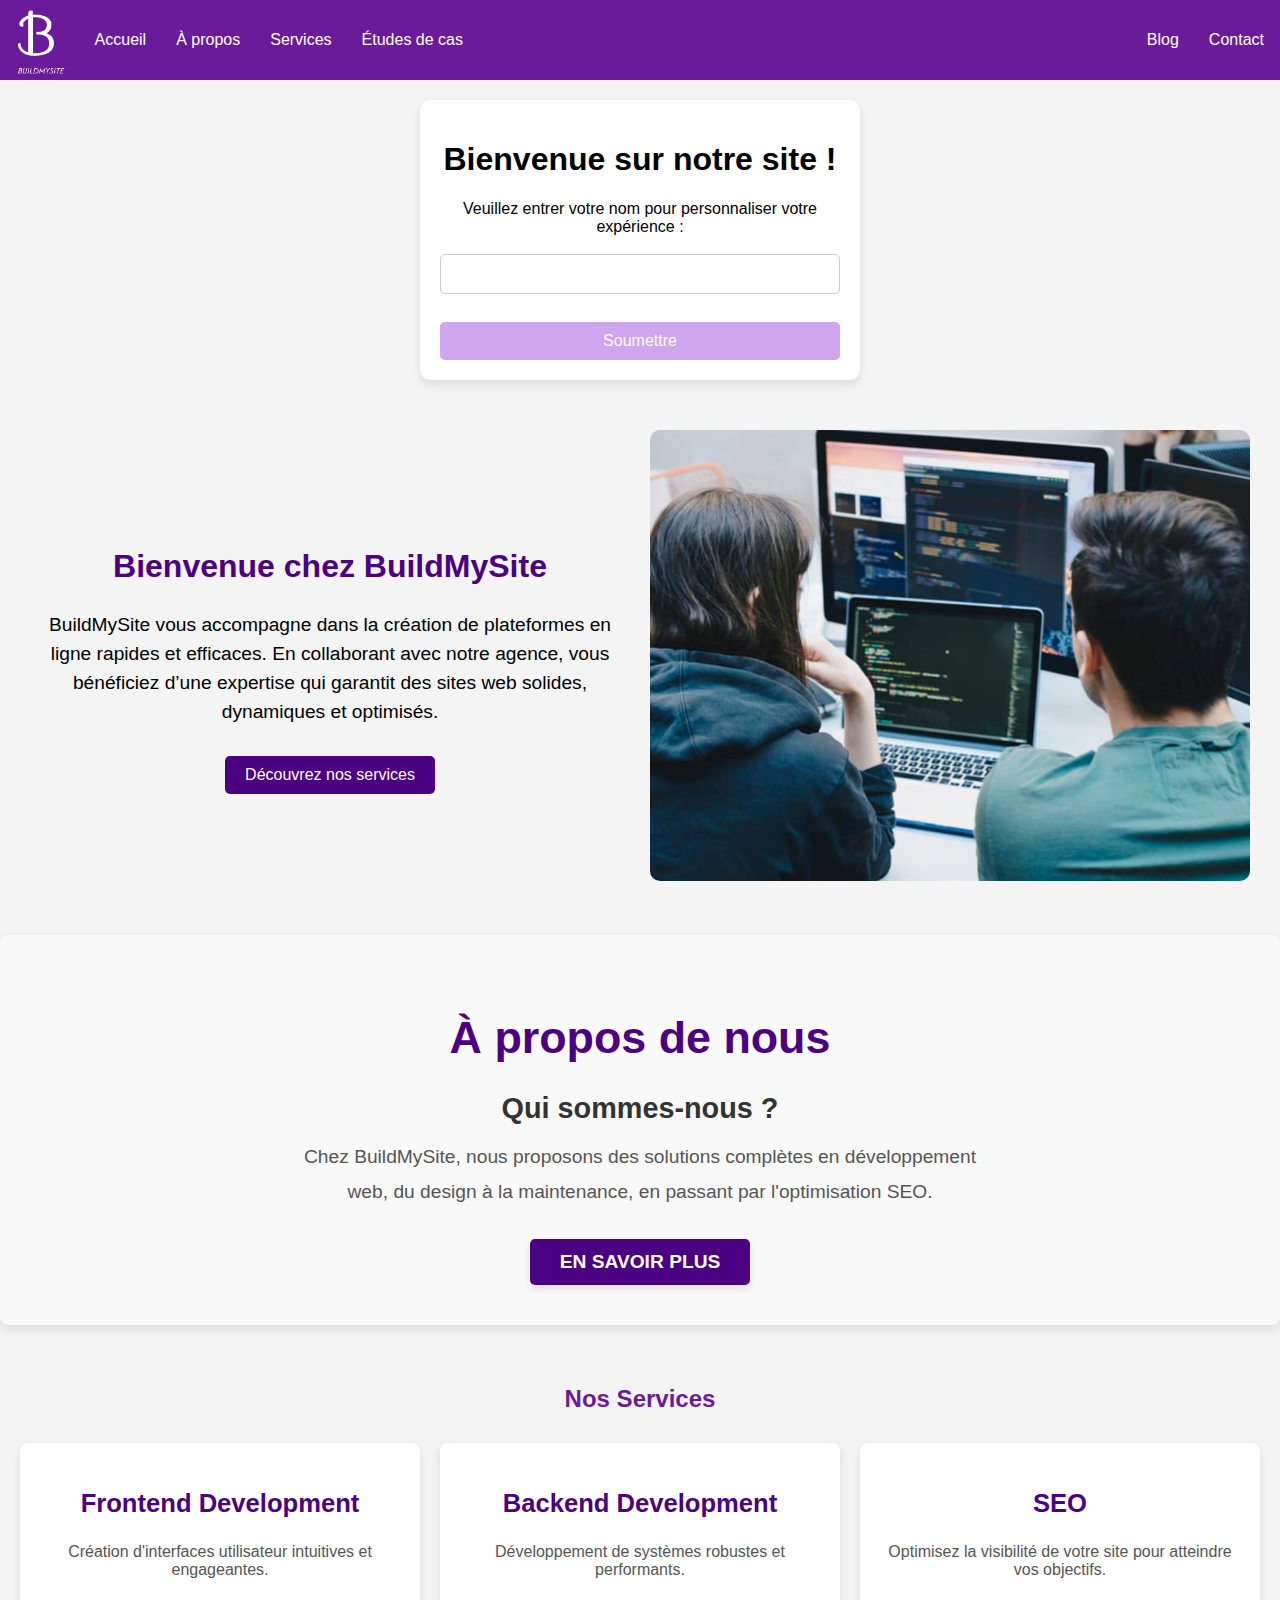
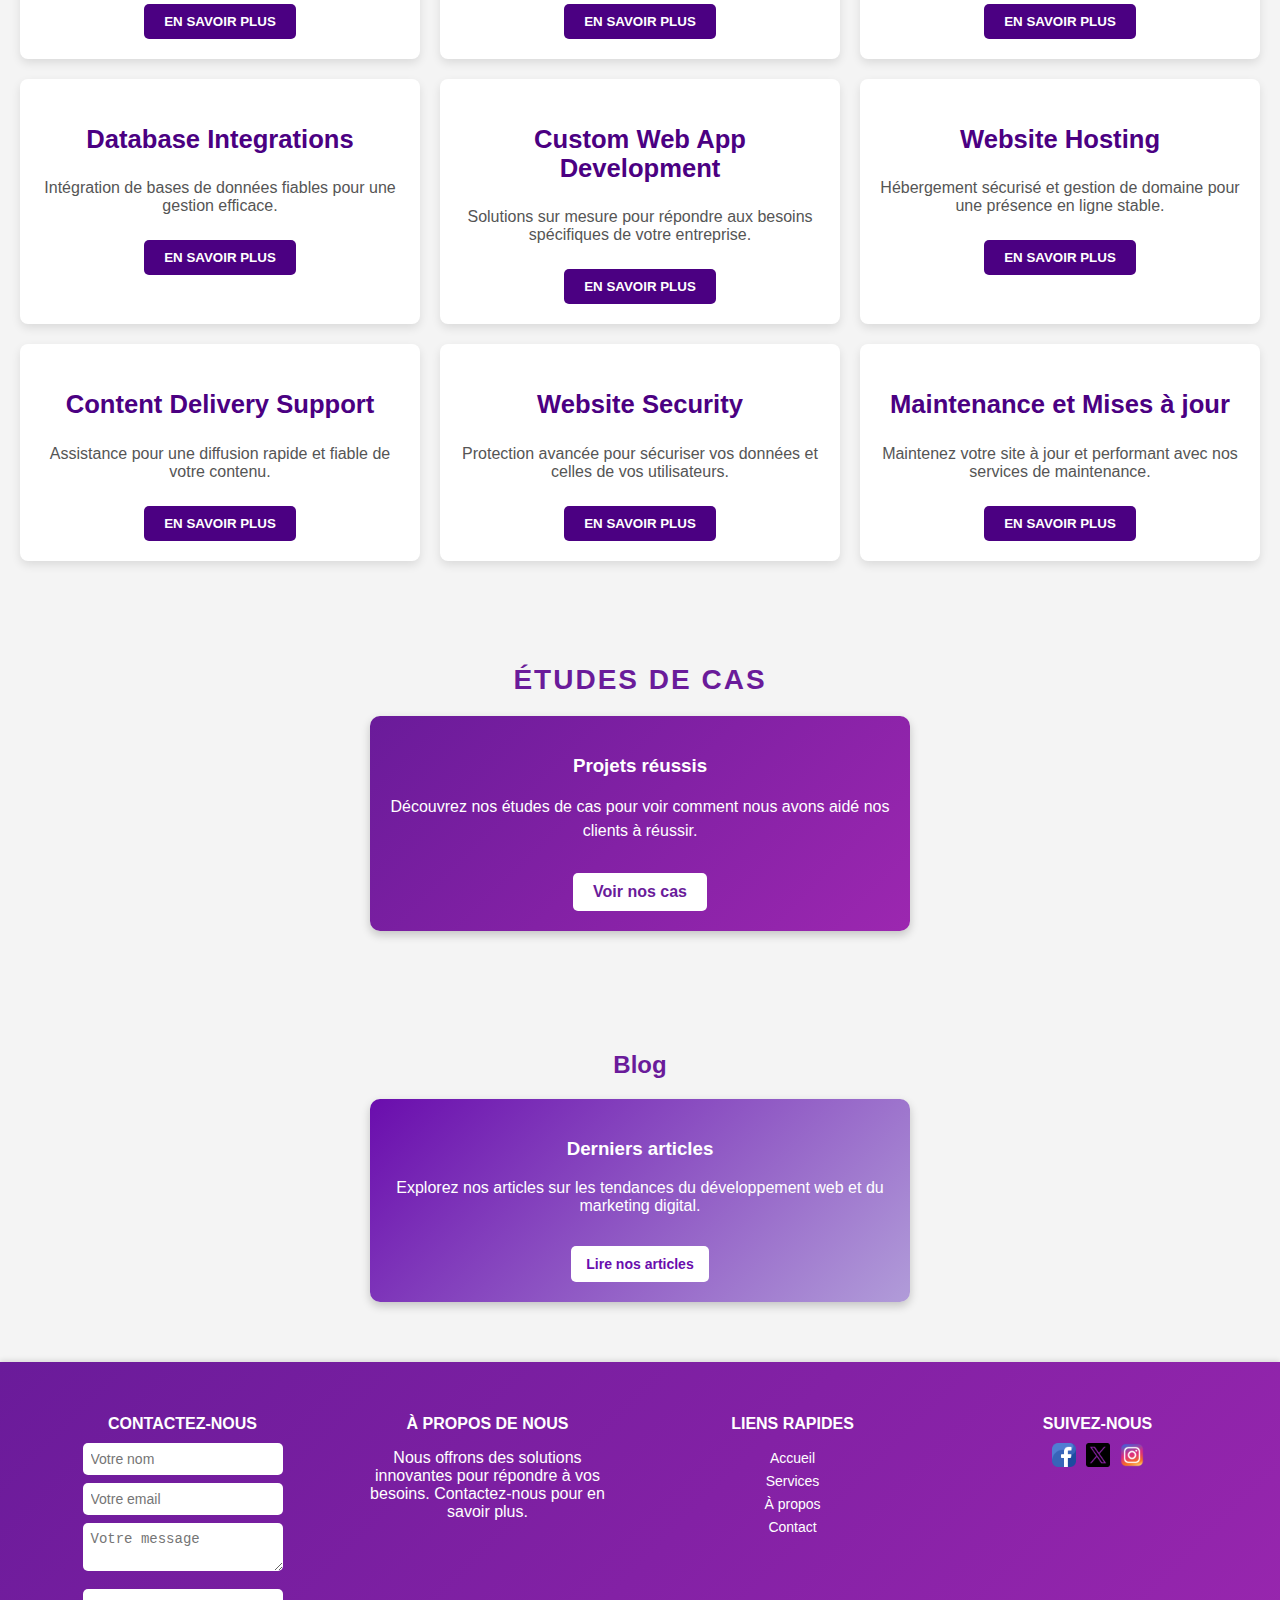
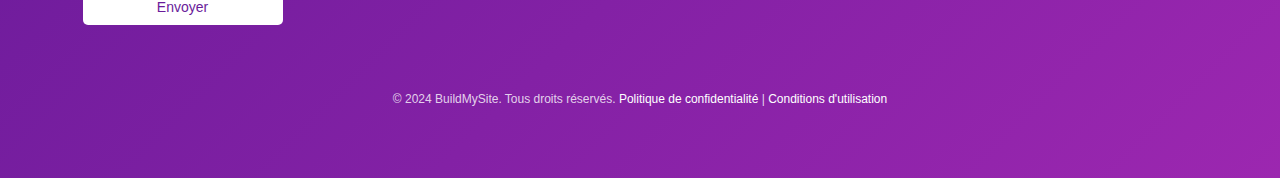
<file: index.html>
<!DOCTYPE html>
<html lang="fr">

<head>
    <meta charset="UTF-8">
    <meta name="viewport" content="width=device-width, initial-scale=1.0">
    <title>Web Development Agency</title>
    <link rel="stylesheet" href="style.css">
</head>

<body>

  

    <header class="header" id="myHeader">
        <div class="logo">
            <a href="index.html"><img src="logo.png" alt="Logo" height="50"></a>
           
        </div>
        <nav>
            <ul class="left-links">
                <li><a href="index.html">Accueil</a></li>
                <li><a href="about.html">À propos</a></li>
                <li><a href="services.html">Services</a></li>
                <li><a href="case-studies.html">Études de cas</a></li>
                
            </ul>
            <ul class="right-links">
                <li><a href="blog.html">Blog</a></li>
                <li><a href="contact.html">Contact</a></li>
            </ul>
        </nav>
    </header>
 
    <div class="user-card">
        <h1 id="greeting" style="color: black;">Bienvenue sur notre site !</h1>
        <div id="usernameForm">
            <form onsubmit="setUserName(); return false;">
                <label for="username" style="color: black;">Veuillez entrer votre nom pour personnaliser votre expérience :</label>
                <input type="text" id="username" required style="color: black;" />
                <button type="submit" style="color: white; background-color: #cfa5ed;">Soumettre</button>
            </form>
        </div>
    </div>
    

<section style="display: flex; align-items: center; flex-wrap: wrap; padding: 20px;">
    <div style="flex: 1; min-width: 300px; padding: 10px;">
        <h2 style="font-size: 2rem; color: #4b0082;">Bienvenue chez BuildMySite</h2>
        <p style="font-size: 1.2rem; line-height: 1.5;">
            BuildMySite vous accompagne dans la création de plateformes en ligne rapides et efficaces. 
            En collaborant avec notre agence, vous bénéficiez d’une expertise qui garantit des sites web solides, dynamiques et optimisés.
        </p>
        <a href="#services" style="display: inline-block; margin-top: 10px; padding: 10px 20px; background-color: #4b0082; color: white; text-decoration: none; border-radius: 5px;">Découvrez nos services</a>
    </div>
    <div style="flex: 1; min-width: 300px; padding: 10px; text-align: center;">
        <img src="home.jpg" alt="Création de sites web rapides et efficaces" style="max-width: 100%; border-radius: 10px;">
    </div>
</section>


<section id="about-us">
    <h2>À propos de nous</h2>
    <div class="about-us-content">
        <h3>Qui sommes-nous ?</h3>
        <p>
            Chez BuildMySite, nous proposons des solutions complètes en développement web,
            du design à la maintenance, en passant par l'optimisation SEO.
        </p>
        <button id="learn-more-btn">
            En savoir plus
        </button>
    </div>
</section>




<section>
    <h2>Nos Services</h2>
    <div class="service-grid">
        <div class="service-item">
            <h3>Frontend Development</h3>
            <p>Création d'interfaces utilisateur intuitives et engageantes.</p>
            <button><a href="frontend-development.html">En savoir plus</a></button>
        </div>
        <div class="service-item">
            <h3>Backend Development</h3>
            <p>Développement de systèmes robustes et performants.</p>
            <button><a href="backend-development.html">En savoir plus</a></button>
        </div>
        <div class="service-item">
            <h3>SEO</h3>
            <p>Optimisez la visibilité de votre site pour atteindre vos objectifs.</p>
            <button><a href="seo.html">En savoir plus</a></button>
        </div>
        <div class="service-item">
            <h3>Database Integrations</h3>
            <p>Intégration de bases de données fiables pour une gestion efficace.</p>
            <button><a href="database-integrations.html">En savoir plus</a></button>
        </div>
        <div class="service-item">
            <h3>Custom Web App Development</h3>
            <p>Solutions sur mesure pour répondre aux besoins spécifiques de votre entreprise.</p>
            <button><a href="custom-web-app.html">En savoir plus</a></button>
        </div>
        <div class="service-item">
            <h3>Website Hosting</h3>
            <p>Hébergement sécurisé et gestion de domaine pour une présence en ligne stable.</p>
            <button><a href="website-hosting.html">En savoir plus</a></button>
        </div>
        <div class="service-item">
            <h3>Content Delivery Support</h3>
            <p>Assistance pour une diffusion rapide et fiable de votre contenu.</p>
            <button><a href="content-delivery-support.html">En savoir plus</a></button>
        </div>
        <div class="service-item">
            <h3>Website Security</h3>
            <p>Protection avancée pour sécuriser vos données et celles de vos utilisateurs.</p>
            <button><a href="website-security.html">En savoir plus</a></button>
        </div>
        <div class="service-item">
            <h3>Maintenance et Mises à jour</h3>
            <p>Maintenez votre site à jour et performant avec nos services de maintenance.</p>
            <button><a href="maintenance-updates.html">En savoir plus</a></button>
        </div>
    </div>
</section>




<section class="case-studies-section">
    <h2>Études de cas</h2>
    <div class="case-card">
        <h3>Projets réussis</h3>
        <p>Découvrez nos études de cas pour voir comment nous avons aidé nos clients à réussir.</p>
        <a href="case-studies.html" class="btn">Voir nos cas</a>
    </div>
</section>





<section class="blog-section">
    <h2>Blog</h2>
    <div class="blog-card">
        <h3>Derniers articles</h3>
        <p>Explorez nos articles sur les tendances du développement web et du marketing digital.</p>
        <a href="blog.html" class="btn">Lire nos articles</a>
    </div>
</section>




<footer>
    <div class="footer-content">
      
        <section class="contact-section">
            <h2>Contactez-nous</h2>
            <form>
                <input type="text" id="name" placeholder="Votre nom" required>
                <input type="email" id="email" placeholder="Votre email" required>
                <textarea id="message" placeholder="Votre message" required></textarea>
                <button type="submit">Envoyer</button>
            </form>
        </section>

   
        <section class="about-section">
            <h2>À propos de nous</h2>
            <p>Nous offrons des solutions innovantes pour répondre à vos besoins. Contactez-nous pour en savoir plus.</p>
        </section>

       
        <section class="links-section">
            <h2>Liens rapides</h2>
            <ul>
                <li><a href="#home">Accueil</a></li>
                <li><a href="#services">Services</a></li>
                <li><a href="#about">À propos</a></li>
                <li><a href="#contact">Contact</a></li>
            </ul>
        </section>

  
        <section class="social-media-section">
            <h2>Suivez-nous</h2>
            <div class="social-icons">
                <a href="#"><img src="facebook.png" alt="Facebook"></a>
                <a href="#"><img src="twitter.png" alt="Twitter"></a>
                <a href="#"><img src="instagram.png" alt="Instagram"></a>
            </div>
        </section>
    </div>

    <section class="legal-section">
        <p>&copy; 2024 BuildMySite. Tous droits réservés. <a href="#privacy-policy">Politique de confidentialité</a> | <a href="#terms">Conditions d'utilisation</a></p>
    </section>
</footer>




<script src="script.js" ></script>
</body>

</html>
</file>
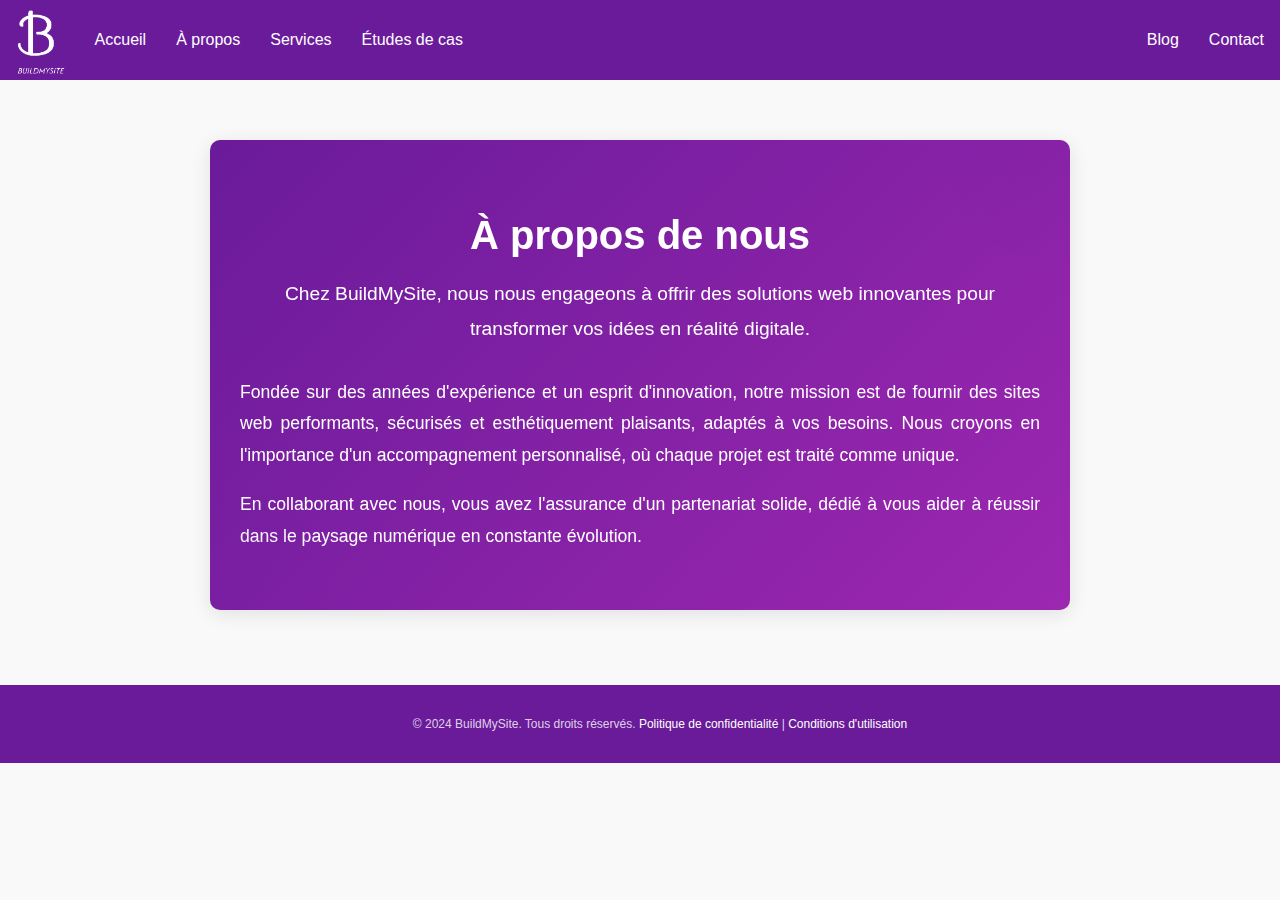
<file: about.html>
<!DOCTYPE html>
<html lang="fr">

<head>
    <meta charset="UTF-8">
    <meta name="viewport" content="width=device-width, initial-scale=1.0">
    <title>À propos - Notre Agence</title>
    <style>
      


body {
    font-family: 'Poppins', sans-serif;
    margin: 0;
    padding: 0;
    background-color: #f9f9f9;
    color: #333;
}

main {
    padding: 60px 20px;
}


.about-section {
    background: linear-gradient(135deg, #6a1b9a, #9c27b0);
    border-radius: 10px;
    padding: 40px 30px;
    box-shadow: 0 4px 20px rgba(0, 0, 0, 0.1);
    max-width: 800px;
    margin: 0 auto;
    position: relative;
    overflow: hidden;
   
}


.about-header {
    text-align: center;
    margin-bottom: 30px;
}

.about-header h2 {
    font-size: 2.5rem;
    color: #ffffff;
    margin-bottom: 10px;
}


.about-header p {
    font-size: 1.2rem;
    color: #ffffff;
    line-height: 1.8;
}

#about-description {
    font-size: 1.1rem;
    line-height: 1.8;
    color: #ffffff;
    text-align: justify;
}


.about-section::before {
    content: '';
    position: absolute;
    top: -80px;
    right: -80px;
    width: 200px;
    height: 200px;
    background: radial-gradient(circle, rgba(106, 27, 154, 0.1), rgba(106, 27, 154, 0));
    border-radius: 50%;
    z-index: 0;
}

.about-section::after {
    content: '';
    position: absolute;
    bottom: -80px;
    left: -80px;
    width: 200px;
    height: 200px;
    background: radial-gradient(circle, rgba(106, 27, 154, 0.1), rgba(106, 27, 154, 0));
    border-radius: 50%;
    z-index: 0;
}


#about-description {
    transform: translateY(50px);
    opacity: 0;
    transition: transform 0.6s ease, opacity 0.6s ease;
}

#about-description.visible {
    transform: translateY(0);
    opacity: 1;
}



@media screen and (max-width: 768px) {
    .about-section {
        padding: 30px 20px;
    }

    .about-header h2 {
        font-size: 2rem;
    }

    .about-header p {
        font-size: 1rem;
    }
}


       
            header {
    background-color: #6a1b9a;
    color: white;
    display: flex;
    justify-content: space-between;
    height: 60PX;
    padding: 10px 16px;
    position: sticky;
    top: 0;
}

.logo img {
   
    height: 65px;
}

nav {
    display: flex;
    width: 100%;
    justify-content: space-between;
    align-items: center;
}

nav ul {
    list-style-type: none;
    margin: 0;
    padding: 0;
    display: flex;
}

nav ul.left-links {
    flex-grow: 1;
}

nav ul.left-links li {
    margin-left: 30px; 
}

nav ul.right-links {
    margin-left: auto; 
}
nav ul.right-links li {
    margin-left: 30px; 
}

nav ul li a {
    color: white;
    text-decoration: none;
}

nav ul li a:hover {
    text-decoration: underline;
}

       
        footer {
            background-color: #6a1b9a;
            color: white;
            text-align: center;
            padding: 20px;
            position: relative;
            bottom: 0;
            width: 100%;
        }

        .legal-section {
    margin-top: 15px;
    font-size: 12px;
    color: rgba(255, 255, 255, 0.8);
}

.legal-section a {
    color: white;
    text-decoration: none;
}

.legal-section a:hover {
    text-decoration: underline;
}

    </style>
</head>

<body>

    <header class="header" id="myHeader">
        <div class="logo">
            <a href="index.html"><img src="logo.png" alt="Logo" height="50"></a>
           
        </div>
        <nav>
            <ul class="left-links">
                <li><a href="index.html">Accueil</a></li>
                <li><a href="about.html">À propos</a></li>
                <li><a href="services.html">Services</a></li>
                <li><a href="case-studies.html">Études de cas</a></li>
                
            </ul>
            <ul class="right-links">
                <li><a href="blog.html">Blog</a></li>
                <li><a href="contact.html">Contact</a></li>
            </ul>
        </nav>
    </header>

   
    <main>
        <section class="about-section">
            <div class="about-header">
                <h2>À propos de nous</h2>
                <p>
                    Chez BuildMySite, nous nous engageons à offrir des solutions web innovantes pour transformer vos idées en réalité digitale.
                </p>
            </div>
            <div id="about-description">
                <p>
                    Fondée sur des années d'expérience et un esprit d'innovation, notre mission est de fournir des sites web performants, sécurisés et esthétiquement plaisants, adaptés à vos besoins. Nous croyons en l'importance d'un accompagnement personnalisé, où chaque projet est traité comme unique.
                </p>
                <p>
                    En collaborant avec nous, vous avez l'assurance d'un partenariat solide, dédié à vous aider à réussir dans le paysage numérique en constante évolution.
                </p>
            </div>
        </section>
    </main>
    
    

    

<footer class="legal-section">
    <p>&copy; 2024 BuildMySite. Tous droits réservés. <a href="#privacy-policy">Politique de confidentialité</a> | <a href="#terms">Conditions d'utilisation</a></p>
</footer>

<script>
    document.addEventListener('DOMContentLoaded', () => {
    const aboutDescription = document.getElementById('about-description');

  
    const observer = new IntersectionObserver(
        (entries) => {
            entries.forEach((entry) => {
                if (entry.isIntersecting) {
                    aboutDescription.classList.add('visible');
                }
            });
        },
        { threshold: 0.3 }
    );

    observer.observe(aboutDescription);
});

</script>

</body>

</html>
</file>
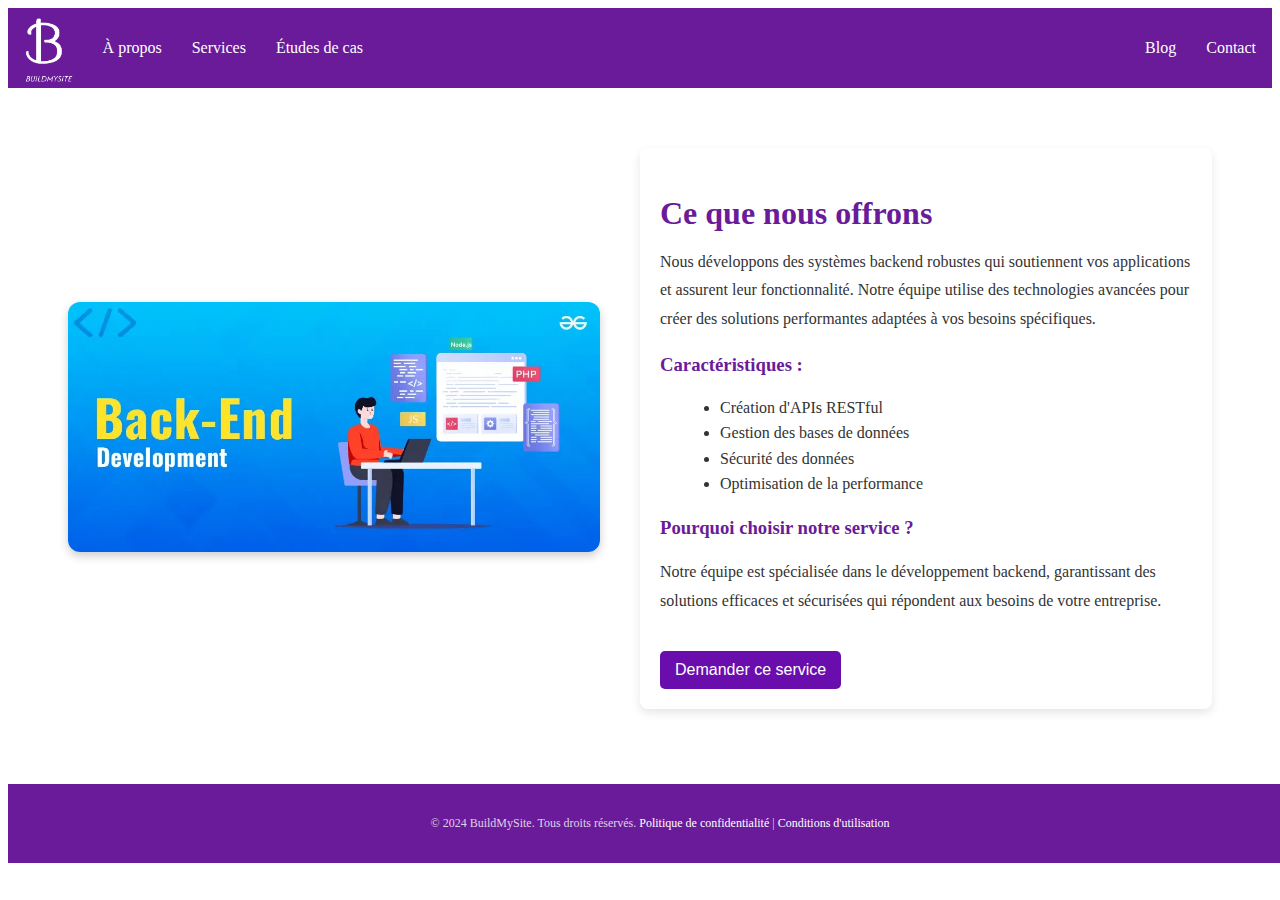
<file: backend-development.html>
<!DOCTYPE html>
<html lang="fr">

<head>
    <meta charset="UTF-8">
    <meta name="viewport" content="width=device-width, initial-scale=1.0">
    <title>Développement Backend - Notre Agence</title>
    <link rel="stylesheet" href="styleServices.css">
</head>

<body>
    <header class="header" id="myHeader">
        <div class="logo">
            <a href="index.html"><img src="logo.png" alt="Logo" height="50"></a>
           
        </div>
        <nav>
            <ul class="left-links">
                <li><a href="index.CR45FVF55V</a></li>
                <li><a href="about.html">À propos</a></li>
                <li><a href="services.html">Services</a></li>
                <li><a href="case-studies.html">Études de cas</a></li>
                
            </ul>
            <ul class="right-links">
                <li><a href="blog.html">Blog</a></li>
                <li><a href="contact.html">Contact</a></li>
            </ul>
        </nav>
    </header>

    <main>
        <div class="image-container">
            <img src="backend-development.jpg" alt="Développement Backend">
        </div>
        <div class="text-container">
            <h2>Ce que nous offrons</h2>
            <p>Nous développons des systèmes backend robustes qui soutiennent vos applications et assurent leur fonctionnalité. Notre équipe utilise des technologies avancées pour créer des solutions performantes adaptées à vos besoins spécifiques.</p>

            <h3>Caractéristiques :</h3>
            <ul>
                <li>Création d'APIs RESTful</li>
                <li>Gestion des bases de données</li>
                <li>Sécurité des données</li>
                <li>Optimisation de la performance</li>
            </ul>

            <h3>Pourquoi choisir notre service ?</h3>
            <p>Notre équipe est spécialisée dans le développement backend, garantissant des solutions efficaces et sécurisées qui répondent aux besoins de votre entreprise.</p>

            <button onclick="location.href='contact.html'">Demander ce service</button>
        </div>
    </main>






    <footer class="legal-section">
        <p>&copy; 2024 BuildMySite. Tous droits réservés. <a href="#privacy-policy">Politique de confidentialité</a> | <a href="#terms">Conditions d'utilisation</a></p>
    </footer>
    <script src="scriptServices.js"></script>
</body>

</html>
</file>
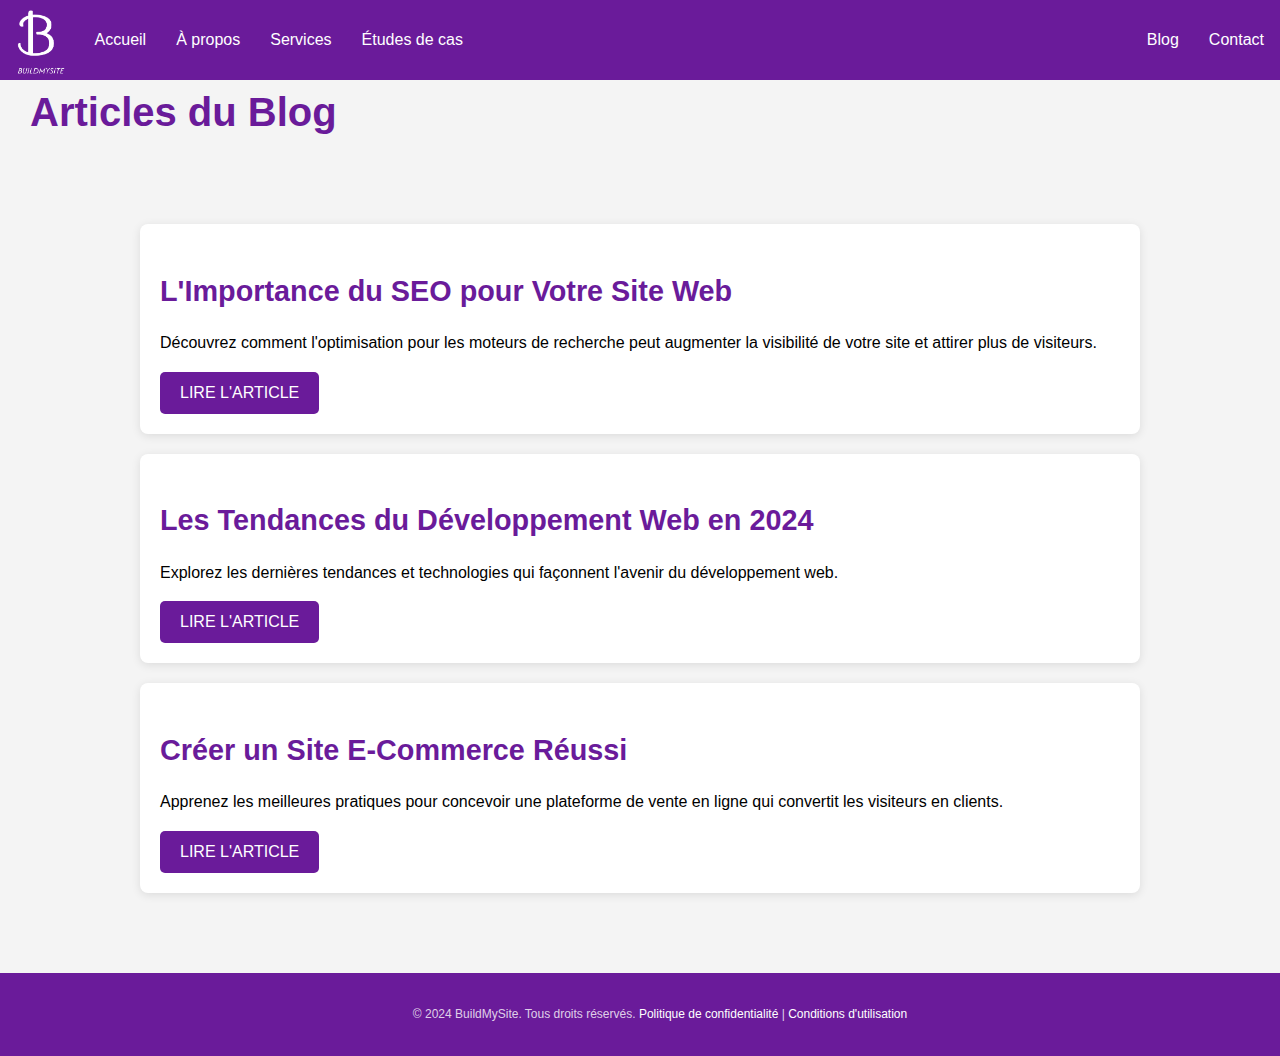
<file: blog.html>
<!DOCTYPE html>
<html lang="fr">

<head>
    <meta charset="UTF-8">
    <meta name="viewport" content="width=device-width, initial-scale=1.0">
    <title>Blog</title>
    <style>
             header {
    background-color: #6a1b9a;
    color: white;
    display: flex;
    justify-content: space-between;
    height: 60PX;
    padding: 10px 16px;
   
    top: 0;
}

.logo img {
   
    height: 65px;
}

nav {
    display: flex;
    width: 100%;
    justify-content: space-between;
    align-items: center;
}

nav ul {
    list-style-type: none;
    margin: 0;
    padding: 0;
    display: flex;
}

nav ul.left-links {
    flex-grow: 1;
}

nav ul.left-links li {
    margin-left: 30px; 
}

nav ul.right-links {
    margin-left: auto; 
}
nav ul.right-links li {
    margin-left: 30px; 
}

nav ul li a {
    color: white;
    text-decoration: none;
}

nav ul li a:hover {
    text-decoration: underline;
} 




body {
    font-family: 'Arial', sans-serif;
    margin: 0;
    padding: 0;
    background-color: #f4f4f4;
    line-height: 1.6;
}


h1 {
    font-size: 2.5em;
    margin: 0;
    color: #6a1b9a;  
    padding-left: 30PX;
}

.blog-posts {
    max-width: 1000px;
    margin: 40px auto;
    padding: 20px;
}

article {
    background-color: white;
    padding: 20px;
    margin: 20px 0;
    border-radius: 8px;
    box-shadow: 0 2px 10px rgba(0, 0, 0, 0.1);
    transition: all 0.3s ease-in-out;
}

article:hover {
    transform: translateY(-10px);
    box-shadow: 0 4px 15px rgba(0, 0, 0, 0.2);
    background: linear-gradient(135deg, #b19cd9, #6a0dad)
}

h2 {
    color: #6a1b9a;
    font-size: 1.8em;
    margin-bottom: 10px;
}



button {
    background-color: #6a1b9a;
    color: white;
    border: none;
    border-radius: 5px;
    padding: 12px 20px;
    cursor: pointer;
    font-size: 1em;
    text-transform: uppercase;
    transition: background-color 0.3s ease, transform 0.2s ease;
}

button a {
    color: white;
    text-decoration: none;
}

button:hover {
    background-color: #4a148c;
    transform: scale(1.05);
}



@media (max-width: 768px) {
    h1 {
        font-size: 2em;
    }

    article {
        padding: 15px;
    }

    button {
        padding: 10px 15px;
    }
}


       
footer {
            background-color: #6a1b9a;
            color: white;
            text-align: center;
            padding: 20px;
            position: relative;
            bottom: 0;
            width: 100%;
        }

        .legal-section {
    margin-top: 15px;
    font-size: 12px;
    color: rgba(255, 255, 255, 0.8);
}

.legal-section a {
    color: white;
    text-decoration: none;
}

.legal-section a:hover {
    text-decoration: underline;
}
    </style>
</head>

<body>

    <header class="header" id="myHeader">
        <div class="logo">
            <a href="index.html"><img src="logo.png" alt="Logo" height="50"></a>
        </div>
        <nav>
            <ul class="left-links">
                <li><a href="index.html">Accueil</a></li>
                <li><a href="about.html">À propos</a></li>
                <li><a href="services.html">Services</a></li>
                <li><a href="case-studies.html">Études de cas</a></li>
                
            </ul>
            <ul class="right-links">
                <li><a href="blog.html">Blog</a></li>
                <li><a href="contact.html">Contact</a></li>
            </ul>
        </nav>
    </header>


        <h1>Articles du Blog</h1>


    <section class="blog-posts">

        <article>
            <h2>L'Importance du SEO pour Votre Site Web</h2>
            <p>Découvrez comment l'optimisation pour les moteurs de recherche peut augmenter la visibilité de votre site et attirer plus de visiteurs.</p>
            <button><a href="seo-article.html" class="read-more">Lire l'article</a></button>
        </article>

        <article>
            <h2>Les Tendances du Développement Web en 2024</h2>
            <p>Explorez les dernières tendances et technologies qui façonnent l'avenir du développement web.</p>
            <button><a href="web-development-trends.html" class="read-more">Lire l'article</a></button>
        </article>

        <article>
            <h2>Créer un Site E-Commerce Réussi</h2>
            <p>Apprenez les meilleures pratiques pour concevoir une plateforme de vente en ligne qui convertit les visiteurs en clients.</p>
            <button><a href="ecommerce-site.html" class="read-more">Lire l'article</a></button>
        </article>
    </section>


    <footer class="legal-section">
        <p>&copy; 2024 BuildMySite. Tous droits réservés. <a href="#privacy-policy">Politique de confidentialité</a> | <a href="#terms">Conditions d'utilisation</a></p>
    </footer>
    <script>
document.querySelectorAll('.read-more').forEach(button => {
    button.addEventListener('click', function(e) {
        e.preventDefault();
        window.location.href = this.href; 
    });
});

    </script>

</body>

</html>
</file>
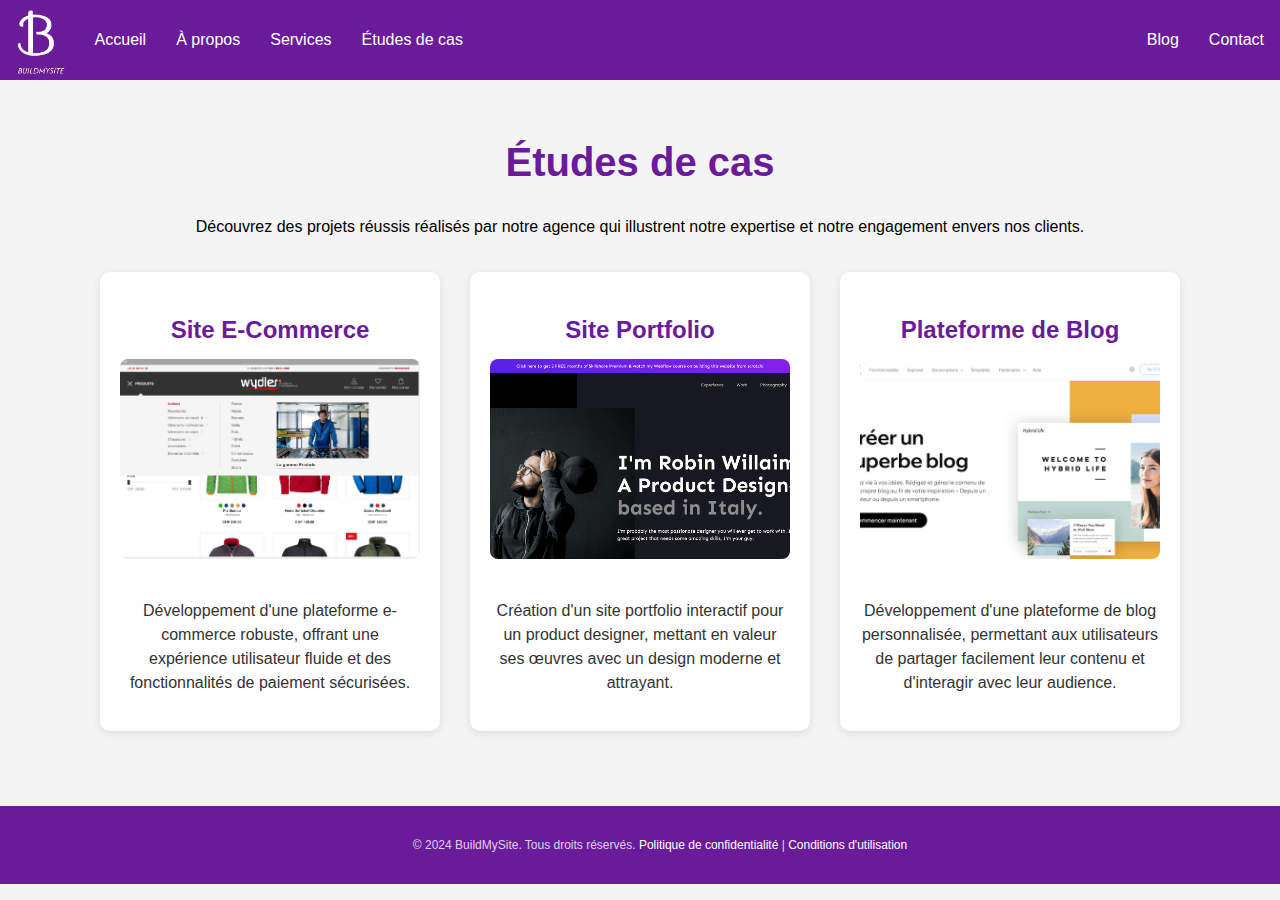
<file: case-studies.html>
<!DOCTYPE html>
<html lang="fr">

<head>
    <meta charset="UTF-8">
    <meta name="viewport" content="width=device-width, initial-scale=1.0">
    <title>Études de cas</title>
    <style>
        
       header {
    background-color: #6a1b9a;
    color: white;
    display: flex;
    justify-content: space-between;
    height: 60PX;
    padding: 10px 16px;
   
    top: 0;
}

.logo img {
   
    height: 65px;
}

nav {
    display: flex;
    width: 100%;
    justify-content: space-between;
    align-items: center;
}

nav ul {
    list-style-type: none;
    margin: 0;
    padding: 0;
    display: flex;
}

nav ul.left-links {
    flex-grow: 1;
}

nav ul.left-links li {
    margin-left: 30px; 
}

nav ul.right-links {
    margin-left: auto; 
}
nav ul.right-links li {
    margin-left: 30px; 
}

nav ul li a {
    color: white;
    text-decoration: none;
}

nav ul li a:hover {
    text-decoration: underline;
}



body {
    font-family: Arial, sans-serif;
    margin: 0;
    padding: 0;
    background-color: #f4f4f4;
}


section {
    padding: 40px;
    text-align: center;
}

h2 {
    color: #6a1b9a;
    margin-top: 20px;
    font-size: 2.5em;
}


.case-studies-container {
    display: flex;
    justify-content: center;
    gap: 30px;
    flex-wrap: wrap;
    padding: 20px;
}

.case-study-card {
    background-color: white;
    width: 300px;
    border-radius: 10px;
    box-shadow: 0 2px 8px rgba(0, 0, 0, 0.1);
    padding: 20px;
    text-align: center;
    transition: transform 0.3s ease, box-shadow 0.3s ease;
}

.case-study-card img {
    width: 100%;
    border-radius: 8px;
    height: 200px;
    object-fit: cover;
    margin-bottom: 20px;
}

.case-study-card h3 {
    color: #6a1b9a;
    font-size: 1.5em;
    margin-bottom: 15px;
}

.case-study-card p {
    color: #333;
    font-size: 1em;
    line-height: 1.5;
}

.case-study-card:hover {
    transform: translateY(-10px);
    box-shadow: 0 6px 16px rgba(0, 0, 0, 0.1);
    background: linear-gradient(135deg, #b19cd9, #6a0dad)
}




footer {
            background-color: #6a1b9a;
            color: white;
            text-align: center;
            padding: 20px;
            position: relative;
            bottom: 0;
            width: 100%;
        }

        .legal-section {
    margin-top: 15px;
    font-size: 12px;
    color: rgba(255, 255, 255, 0.8);
}

.legal-section a {
    color: white;
    text-decoration: none;
}

.legal-section a:hover {
    text-decoration: underline;
}

    </style>
</head>

<body>
    <header class="header" id="myHeader">
        <div class="logo">
            <a href="index.html"><img src="logo.png" alt="Logo" height="50"></a>
           
        </div>
        <nav>
            <ul class="left-links">
                <li><a href="index.html">Accueil</a></li>
                <li><a href="about.html">À propos</a></li>
                <li><a href="services.html">Services</a></li>
                <li><a href="case-studies.html">Études de cas</a></li>
                
            </ul>
            <ul class="right-links">
                <li><a href="blog.html">Blog</a></li>
                <li><a href="contact.html">Contact</a></li>
            </ul>
        </nav>
    </header>

    
    <section id="case-studies">
        <h2>Études de cas</h2>
        <p>Découvrez des projets réussis réalisés par notre agence qui illustrent notre expertise et notre engagement envers nos clients.</p>

        <div class="case-studies-container">
            <div class="case-study-card">
                <h3>Site E-Commerce</h3>
                <img src="ecom_site.jpg" alt="E-Commerce Project">
               
                <p>Développement d'une plateforme e-commerce robuste, offrant une expérience utilisateur fluide et des fonctionnalités de paiement sécurisées.</p>
            </div>
            <div class="case-study-card">
                <h3>Site Portfolio</h3>
                <img src="portfolio.png" alt="Portfolio Project">
                
                <p>Création d'un site portfolio interactif pour un product designer, mettant en valeur ses œuvres avec un design moderne et attrayant.</p>
            </div>
            <div class="case-study-card">
                <h3>Plateforme de Blog</h3>
                <img src="blog_site.png" alt="Blog Project">
               
                <p>Développement d'une plateforme de blog personnalisée, permettant aux utilisateurs de partager facilement leur contenu et d'interagir avec leur audience.</p>
            </div>
        </div>
    </section>

    <footer class="legal-section">
        <p>&copy; 2024 BuildMySite. Tous droits réservés. <a href="#privacy-policy">Politique de confidentialité</a> | <a href="#terms">Conditions d'utilisation</a></p>
    </footer>
    <script>
      

document.addEventListener("DOMContentLoaded", () => {
    const cards = document.querySelectorAll(".case-study-card");

    cards.forEach(card => {
        card.addEventListener("mouseover", () => {
            card.style.transform = "scale(1.05)";
            card.style.boxShadow = "0 8px 24px rgba(0, 0, 0, 0.2)";
        });

        card.addEventListener("mouseout", () => {
            card.style.transform = "scale(1)";
            card.style.boxShadow = "0 2px 8px rgba(0, 0, 0, 0.1)";
        });
    });
});

    </script>
</body>


</html>
</file>
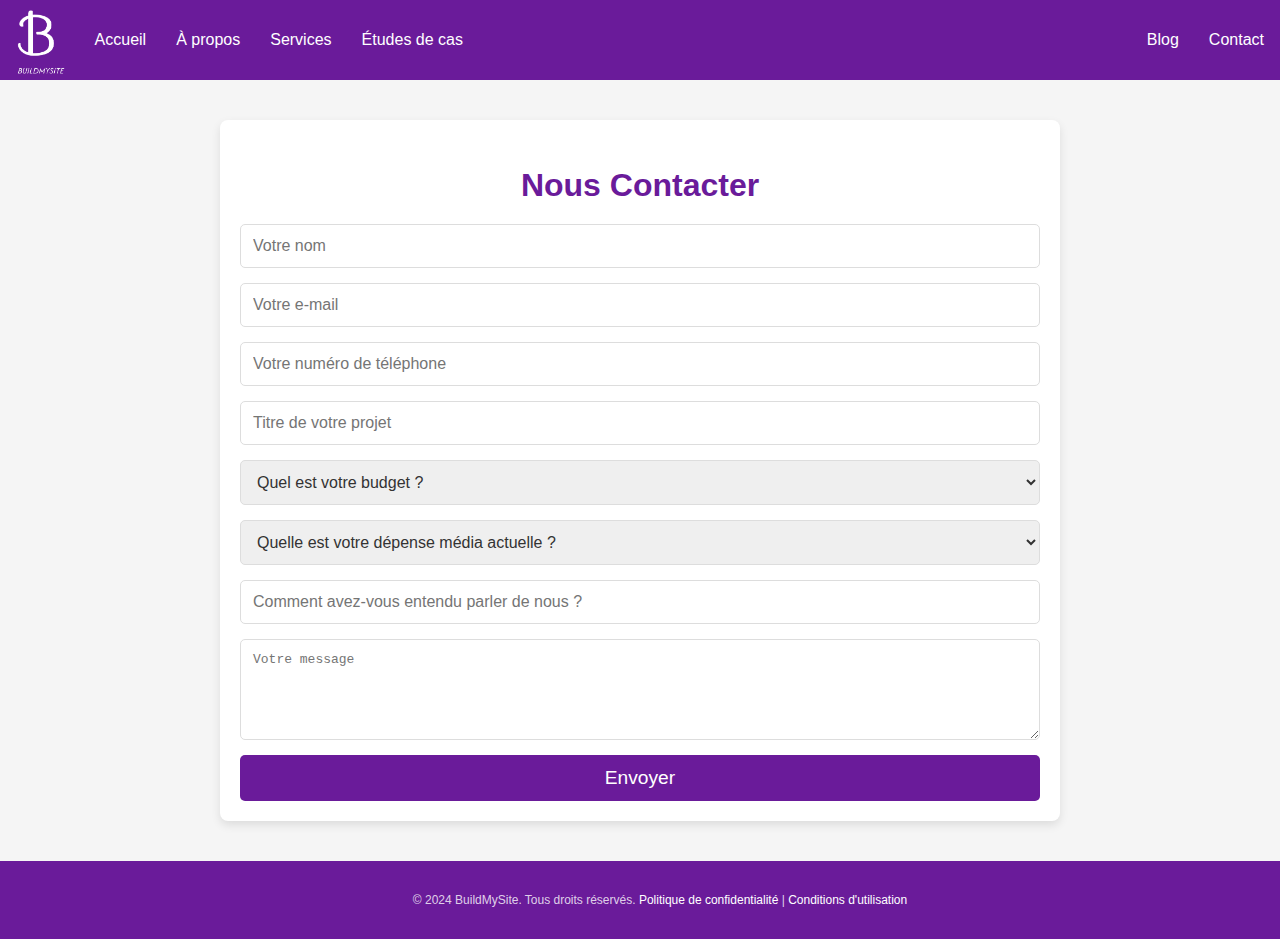
<file: contact.html>
<!DOCTYPE html>
<html lang="fr">

<head>
    <meta charset="UTF-8">
    <meta name="viewport" content="width=device-width, initial-scale=1.0">
    <title>Contactez-Nous - Notre Agence</title>
    <style>
            header {
    background-color: #6a1b9a;
    color: white;
    display: flex;
    justify-content: space-between;
    height: 60PX;
    padding: 10px 16px;
   
    top: 0;
}

.logo img {
   
    height: 65px;
}

nav {
    display: flex;
    width: 100%;
    justify-content: space-between;
    align-items: center;
}

nav ul {
    list-style-type: none;
    margin: 0;
    padding: 0;
    display: flex;
}

nav ul.left-links {
    flex-grow: 1;
}

nav ul.left-links li {
    margin-left: 30px; 
}

nav ul.right-links {
    margin-left: auto; 
}
nav ul.right-links li {
    margin-left: 30px; 
}

nav ul li a {
    color: white;
    text-decoration: none;
}

nav ul li a:hover {
    text-decoration: underline;
} 


body {
            font-family: 'Arial', sans-serif;
            margin: 0;
            padding: 0;
            background-color: #f5f5f5;
            color: #333;
        }

        main {
            width: 100%;
            max-width: 800px;
            margin: 40px auto;
            padding: 20px;
            background-color: #fff;
            box-shadow: 0 4px 10px rgba(0, 0, 0, 0.1);
            border-radius: 8px;
        }

        h2 {
            text-align: center;
            font-size: 2em;
            margin-bottom: 20px;
            color: #6a1b9a;
        }

        form {
            display: flex;
            flex-direction: column;
        }
       main:hover {
    transform: translateY(-10px);
    box-shadow: 0 4px 15px rgba(0, 0, 0, 0.2);
    background: linear-gradient(135deg, #b19cd9, #944fc6)
}

        input,
        select,
        textarea {
            margin-bottom: 15px;
            padding: 12px;
            border: 1px solid #ddd;
            border-radius: 5px;
            font-size: 1em;
            color: #333;
            transition: border-color 0.3s ease;
        }

        input:focus,
        select:focus,
        textarea:focus {
            border-color: #6a1b9a;
            outline: none;
        }

        label {
            font-size: 1.1em;
            margin-bottom: 5px;
            color: #333;
        }

        button {
            padding: 12px;
            background-color: #6a1b9a;
            color: white;
            font-size: 1.2em;
            border: none;
            border-radius: 5px;
            cursor: pointer;
            transition: background-color 0.3s ease, transform 0.2s ease;
        }

        button:hover {
            background-color: #4a148c;
            transform: scale(1.05);
        }

        button:focus {
            outline: none;
        }

        @media (max-width: 768px) {
            main {
                padding: 15px;
            }

            h2 {
                font-size: 1.8em;
            }

            input,
            select,
            textarea {
                font-size: 1em;
            }

            button {
                font-size: 1em;
            }
        }



footer {
            background-color: #6a1b9a;
            color: white;
            text-align: center;
            padding: 20px;
            position: relative;
            bottom: 0;
            width: 100%;
        }

        .legal-section {
    margin-top: 15px;
    font-size: 12px;
    color: rgba(255, 255, 255, 0.8);
}

.legal-section a {
    color: white;
    text-decoration: none;
}

.legal-section a:hover {
    text-decoration: underline;
}
     </style>
</head>

<body>

    <header class="header" id="myHeader">
        <div class="logo">
            <a href="index.html"><img src="logo.png" alt="Logo" height="50"></a>
           
        </div>
        <nav>
            <ul class="left-links">
                <li><a href="index.html">Accueil</a></li>
                <li><a href="about.html">À propos</a></li>
                <li><a href="services.html">Services</a></li>
                <li><a href="case-studies.html">Études de cas</a></li>
                
            </ul>
            <ul class="right-links">
                <li><a href="blog.html">Blog</a></li>
                <li><a href="contact.html">Contact</a></li>
            </ul>
        </nav>
    </header>

    <main>
        <h2>Nous Contacter</h2>
        <form id="contact-form" action="#" method="post">
            <input type="text" name="name" id="name" placeholder="Votre nom" required>
            <input type="email" name="email" id="email" placeholder="Votre e-mail" required>
            <input type="tel" name="phone" id="phone" placeholder="Votre numéro de téléphone">
            <input type="text" name="title" id="title" placeholder="Titre de votre projet">

           
            <select name="budget" id="budget">
                <option  value="">Quel est votre budget ?</option>
                <option value="moins-5000">Moins de 5000€</option>
                <option value="5000-10000">5000€ - 10000€</option>
                <option value="10000-20000">10000€ - 20000€</option>
                <option value="plus-20000">Plus de 20000€</option>
            </select>

       
            <select name="media-spend" id="media-spend">
                <option value="">Quelle est votre dépense média actuelle ?</option>
                <option value="moins-1000">Moins de 1000€</option>
                <option value="1000-5000">1000€ - 5000€</option>
                <option value="5000-10000">5000€ - 10000€</option>
                <option value="plus-10000">Plus de 10000€</option>
            </select>

            <input type="text" name="hear-about-us" id="hear-about-us" placeholder="Comment avez-vous entendu parler de nous ?">

            <textarea name="message" id="message" rows="5" placeholder="Votre message" required></textarea>

            <button type="submit">Envoyer</button>
        </form>

        <div id="form-feedback" style="display: none;"></div>
    </main>

    

<footer class="legal-section">
    <p>&copy; 2024 BuildMySite. Tous droits réservés. <a href="#privacy-policy">Politique de confidentialité</a> | <a href="#terms">Conditions d'utilisation</a></p>
</footer>
<script>

document.getElementById('contact-form').addEventListener('submit', function(event) {
            event.preventDefault(); 
            
            const name = document.getElementById('name').value.trim();
            const email = document.getElementById('email').value.trim();
            const message = document.getElementById('message').value.trim();

            const feedbackDiv = document.getElementById('form-feedback');

        
            if (name === "" || email === "" || message === "") {
                feedbackDiv.style.display = 'block';
                feedbackDiv.style.color = 'red';
                feedbackDiv.innerHTML = "Veuillez remplir tous les champs obligatoires.";
            } else {
               
                feedbackDiv.style.display = 'block';
                feedbackDiv.style.color = 'green';
                feedbackDiv.innerHTML = "Merci pour votre message. Nous reviendrons vers vous sous peu.";
                
          
                document.getElementById('contact-form').reset();

                window.scrollTo({ top: 0, behavior: 'smooth' });
            }
        });

        
        document.getElementById('budget').addEventListener('change', function() {
            const budget = this.value;
            if (budget === 'moins-5000') {
              
            }
        });

</script>
</body>

</html>
</file>
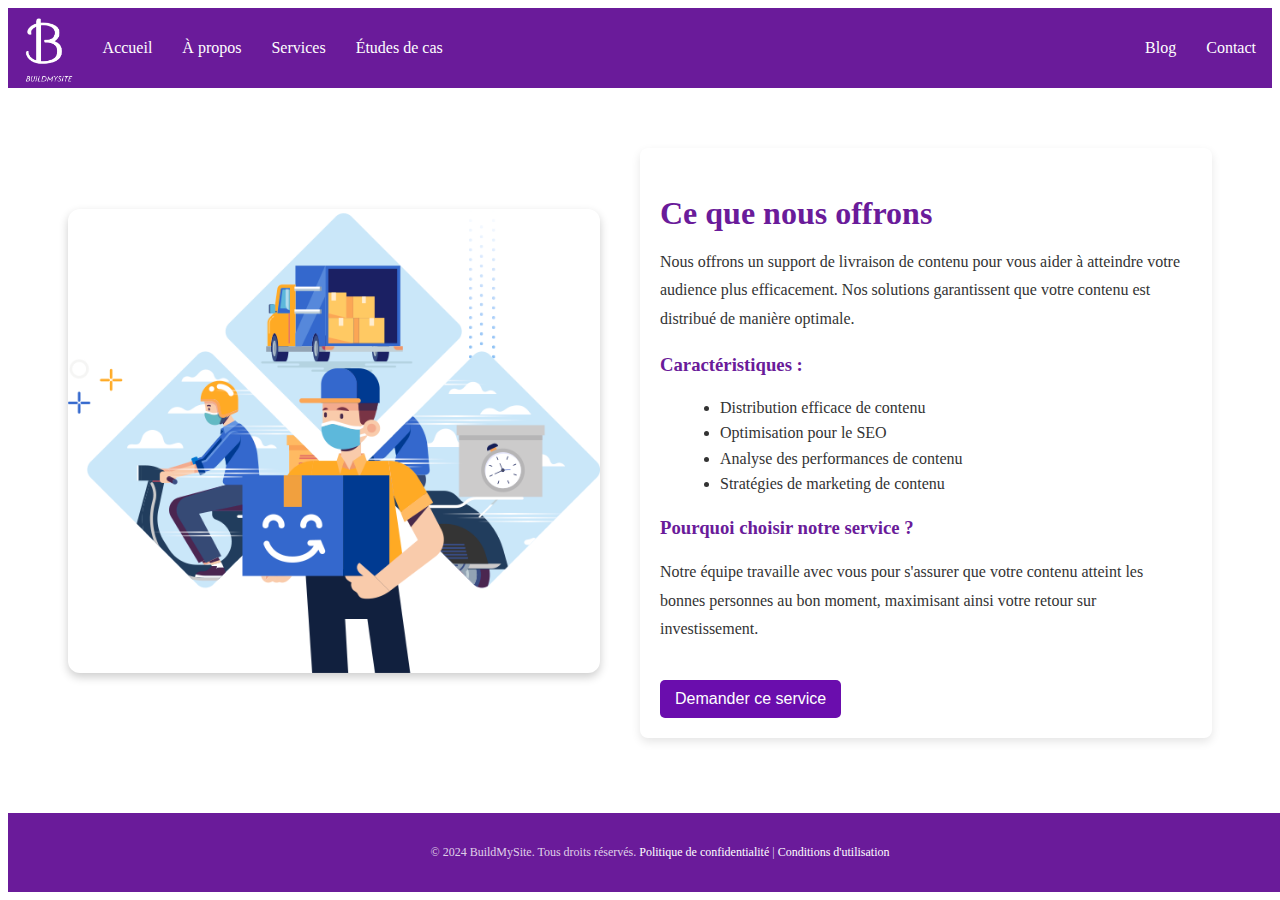
<file: content-delivery-support.html>
<!DOCTYPE html>
<html lang="fr">

<head>
    <meta charset="UTF-8">
    <meta name="viewport" content="width=device-width, initial-scale=1.0">
    <title>Support de Livraison de Contenu - Notre Agence</title>
    <link rel="stylesheet" href="styleServices.css">
</head>

<body>
    <header class="header" id="myHeader">
        <div class="logo">
            <a href="index.html"><img src="logo.png" alt="Logo" height="50"></a>
           
        </div>
        <nav>
            <ul class="left-links">
                <li><a href="index.html">Accueil</a></li>
                <li><a href="about.html">À propos</a></li>
                <li><a href="services.html">Services</a></li>
                <li><a href="case-studies.html">Études de cas</a></li>
                
            </ul>
            <ul class="right-links">
                <li><a href="blog.html">Blog</a></li>
                <li><a href="contact.html">Contact</a></li>
            </ul>
        </nav>
    </header>

   


    <main>
        <div class="image-container">
            <img src="content-delivery.png" alt="Support de Livraison de Contenu">
        </div>
        
        <div class="text-container">
            <h2>Ce que nous offrons</h2>
            <p>Nous offrons un support de livraison de contenu pour vous aider à atteindre votre audience plus efficacement. Nos solutions garantissent que votre contenu est distribué de manière optimale.</p>

            <h3>Caractéristiques :</h3>
            <ul>
                <li>Distribution efficace de contenu</li>
                <li>Optimisation pour le SEO</li>
                <li>Analyse des performances de contenu</li>
                <li>Stratégies de marketing de contenu</li>
            </ul>

            <h3>Pourquoi choisir notre service ?</h3>
            <p>Notre équipe travaille avec vous pour s'assurer que votre contenu atteint les bonnes personnes au bon moment, maximisant ainsi votre retour sur investissement.</p>

            <button onclick="location.href='contact.html'">Demander ce service</button>
        </div>
    </main>

    <footer class="legal-section">
        <p>&copy; 2024 BuildMySite. Tous droits réservés. <a href="#privacy-policy">Politique de confidentialité</a> | <a href="#terms">Conditions d'utilisation</a></p>
    </footer>

    <script src="scriptServices.js"></script>
</body>

</html>
</file>
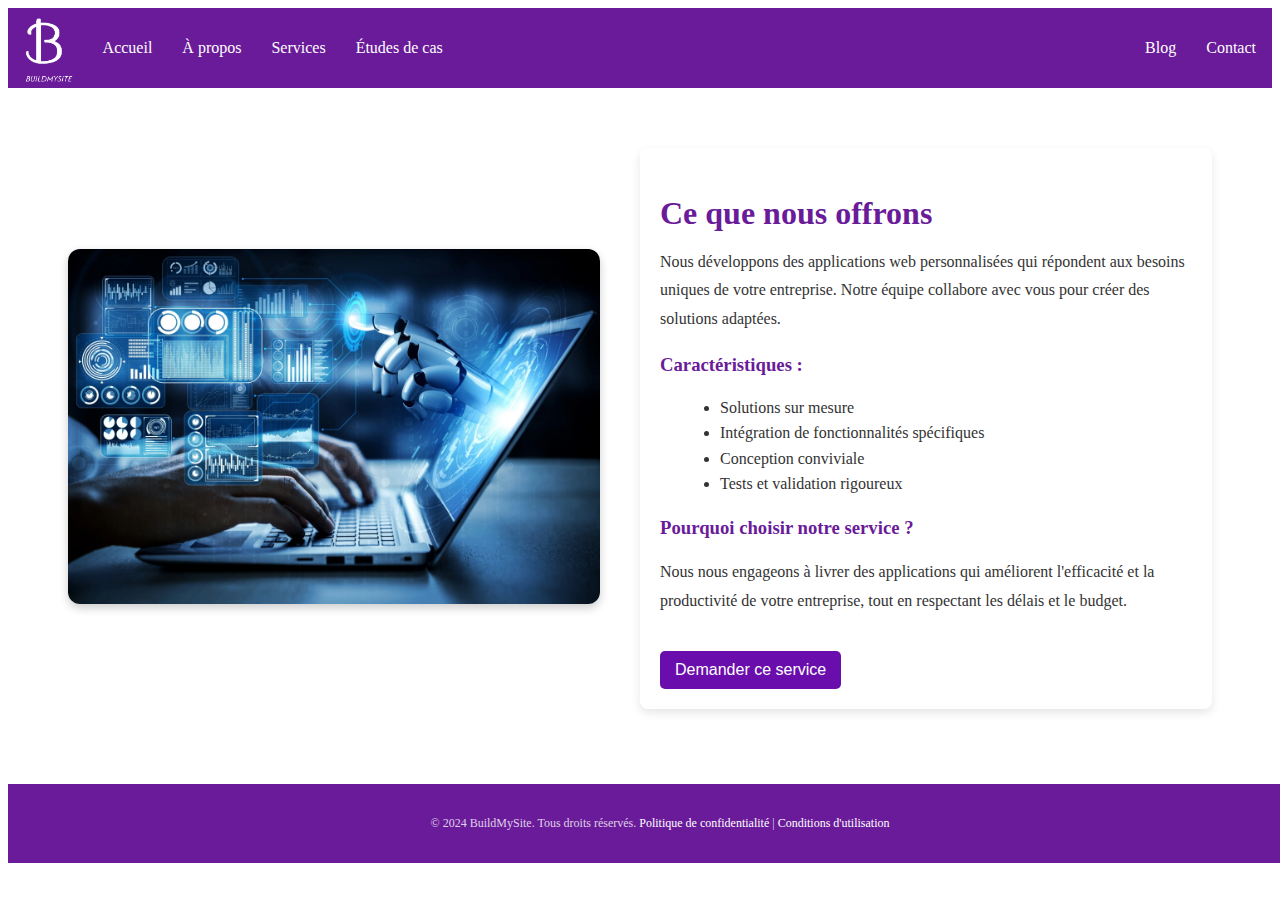
<file: custom-web-app.html>
<!DOCTYPE html>
<html lang="fr">

<head>
    <meta charset="UTF-8">
    <meta name="viewport" content="width=device-width, initial-scale=1.0">
    <title>À propos - Notre Agence</title>
    <link rel="stylesheet" href="styleServices.css">
</head>

<body> 
    <header class="header" id="myHeader">
        <div class="logo">
            <a href="index.html"><img src="logo.png" alt="Logo" height="50"></a>
           
        </div>
        <nav>
            <ul class="left-links">
                <li><a href="index.html">Accueil</a></li>
                <li><a href="about.html">À propos</a></li>
                <li><a href="services.html">Services</a></li>
                <li><a href="case-studies.html">Études de cas</a></li>
                
            </ul>
            <ul class="right-links">
                <li><a href="blog.html">Blog</a></li>
                <li><a href="contact.html">Contact</a></li>
            </ul>
        </nav>
    </header>

   

    <main>
        <div class="image-container">
            <img src="custom-web-app.jpg" alt="Développement d'Applications Web Personnalisées">
        </div>
        <div class="text-container">
            <h2>Ce que nous offrons</h2>
            <p>Nous développons des applications web personnalisées qui répondent aux besoins uniques de votre entreprise. Notre équipe collabore avec vous pour créer des solutions adaptées.</p>

            <h3>Caractéristiques :</h3>
            <ul>
                <li>Solutions sur mesure</li>
                <li>Intégration de fonctionnalités spécifiques</li>
                <li>Conception conviviale</li>
                <li>Tests et validation rigoureux</li>
            </ul>

            <h3>Pourquoi choisir notre service ?</h3>
            <p>Nous nous engageons à livrer des applications qui améliorent l'efficacité et la productivité de votre entreprise, tout en respectant les délais et le budget.</p>

            <button onclick="location.href='contact.html'">Demander ce service</button>
        </div>
    </main>

    <footer class="legal-section">
        <p>&copy; 2024 BuildMySite. Tous droits réservés. <a href="#privacy-policy">Politique de confidentialité</a> | <a href="#terms">Conditions d'utilisation</a></p>
    </footer>

    <script src="scriptServices.js"></script>
</body>

</html>
</file>
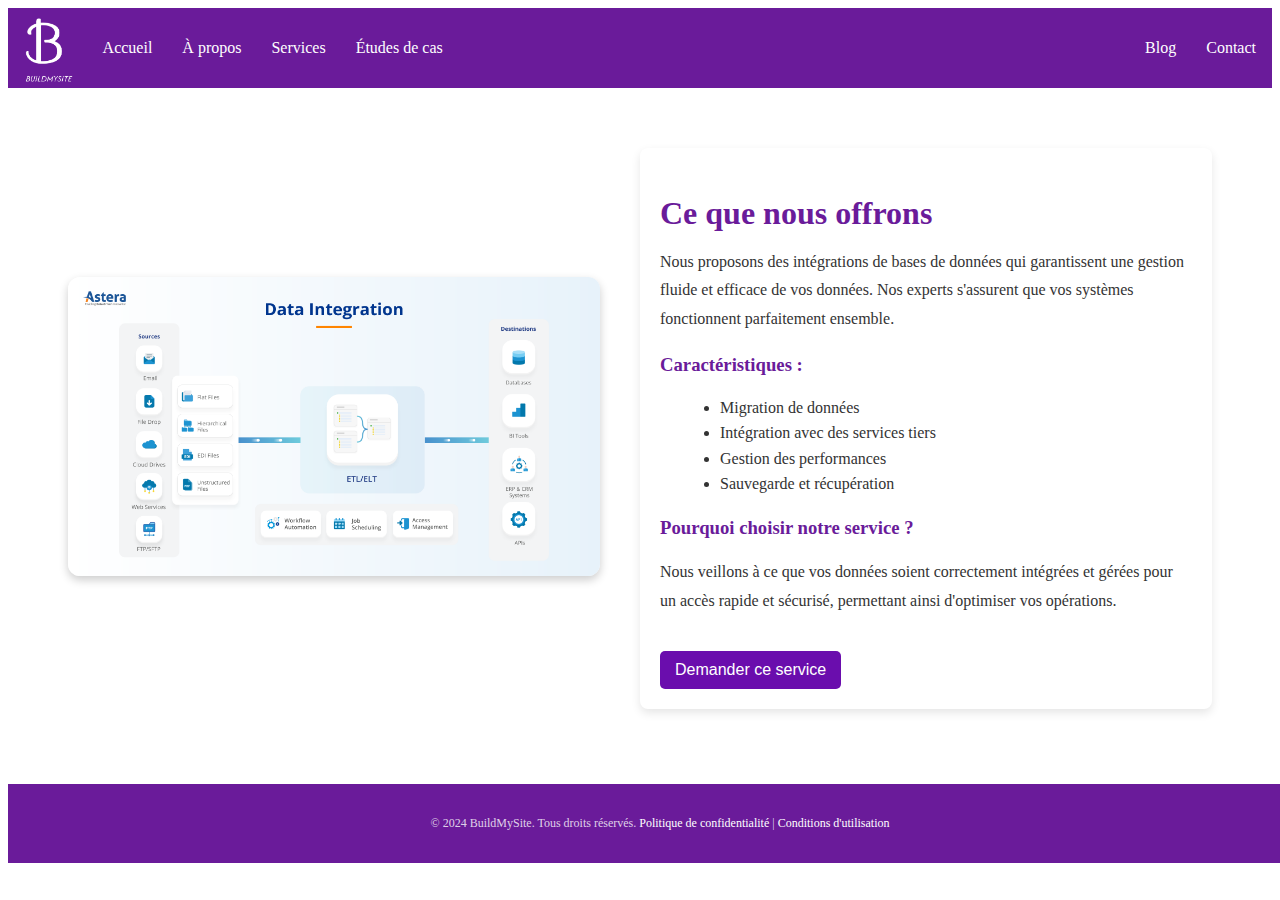
<file: database-integrations.html>
<!DOCTYPE html>
<html lang="fr">

<head>
    <meta charset="UTF-8">
    <meta name="viewport" content="width=device-width, initial-scale=1.0">
    <title>À propos - Notre Agence</title>
    <link rel="stylesheet" href="styleServices.css">
</head>

<body>
    <header class="header" id="myHeader">
        <div class="logo">
            <a href="index.html"><img src="logo.png" alt="Logo" height="50"></a>
           
        </div>
        <nav>
            <ul class="left-links">
                <li><a href="index.html">Accueil</a></li>
                <li><a href="about.html">À propos</a></li>
                <li><a href="services.html">Services</a></li>
                <li><a href="case-studies.html">Études de cas</a></li>
                
            </ul>
            <ul class="right-links">
                <li><a href="blog.html">Blog</a></li>
                <li><a href="contact.html">Contact</a></li>
            </ul>
        </nav>
    </header>

   


    <main>
        <div class="image-container">
            <img src="database-integration.png" alt="Intégrations de Base de Données">
        </div>
        <div class="text-container">
            <h2>Ce que nous offrons</h2>
            <p>Nous proposons des intégrations de bases de données qui garantissent une gestion fluide et efficace de vos données. Nos experts s'assurent que vos systèmes fonctionnent parfaitement ensemble.</p>

            <h3>Caractéristiques :</h3>
            <ul>
                <li>Migration de données</li>
                <li>Intégration avec des services tiers</li>
                <li>Gestion des performances</li>
                <li>Sauvegarde et récupération</li>
            </ul>

            <h3>Pourquoi choisir notre service ?</h3>
            <p>Nous veillons à ce que vos données soient correctement intégrées et gérées pour un accès rapide et sécurisé, permettant ainsi d'optimiser vos opérations.</p>

            <button onclick="location.href='contact.html'">Demander ce service</button>
        </div>
    </main>

    <footer class="legal-section">
        <p>&copy; 2024 BuildMySite. Tous droits réservés. <a href="#privacy-policy">Politique de confidentialité</a> | <a href="#terms">Conditions d'utilisation</a></p>
    </footer>

    <script src="scriptServices.js"></script>
</body>

</html>
</file>
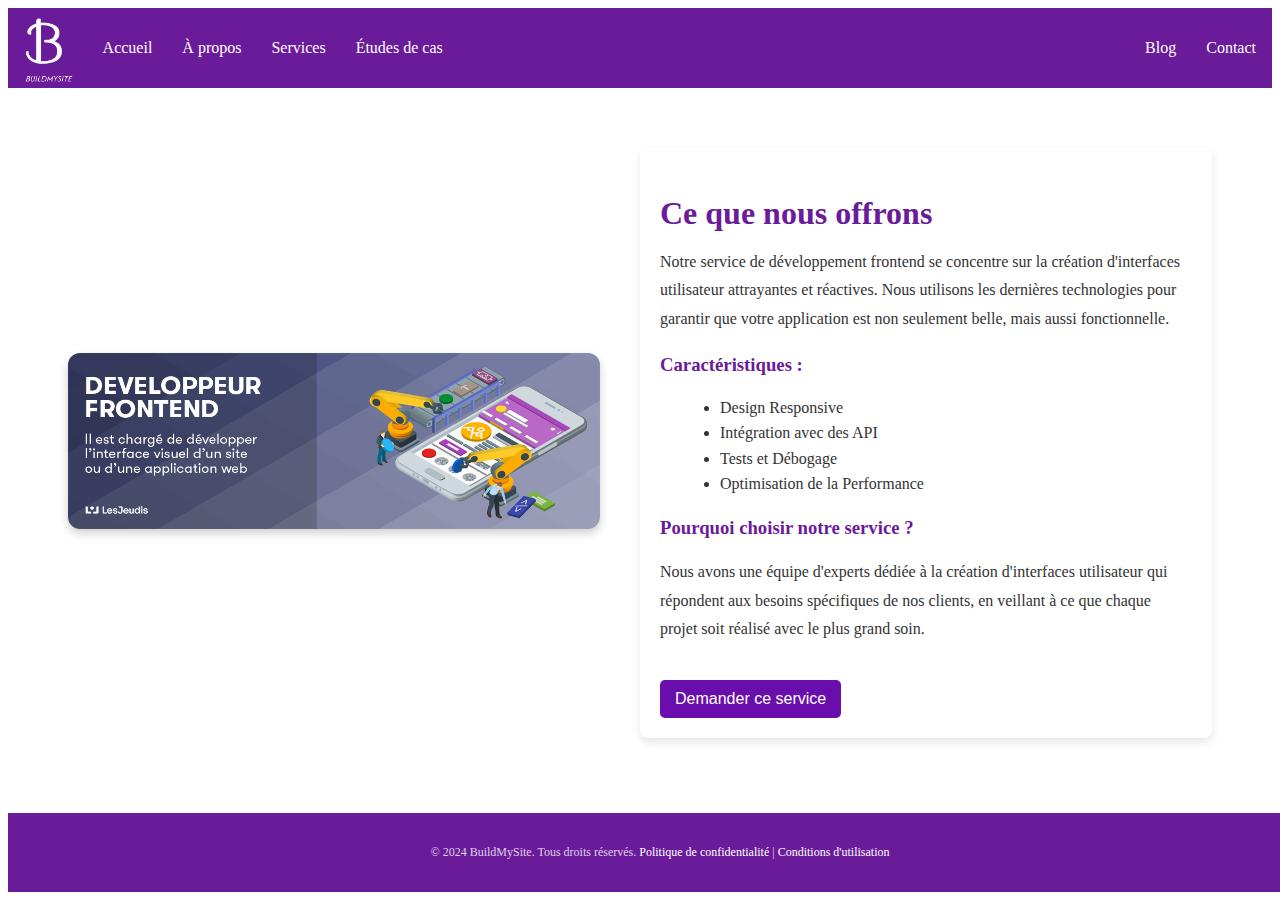
<file: frontend-development.html>
<!DOCTYPE html>
<html lang="fr">

<head>
    <meta charset="UTF-8">
    <meta name="viewport" content="width=device-width, initial-scale=1.0">
    <title>À propos - Notre Agence</title>
    <link rel="stylesheet" href="styleServices.css">
</head>

<body>
    <header class="header" id="myHeader">
        <div class="logo">
            <a href="index.html"><img src="logo.png" alt="Logo" height="50"></a>
           
        </div>
        <nav>
            <ul class="left-links">
                <li><a href="index.html">Accueil</a></li>
                <li><a href="about.html">À propos</a></li>
                <li><a href="services.html">Services</a></li>
                <li><a href="case-studies.html">Études de cas</a></li>
                
            </ul>
            <ul class="right-links">
                <li><a href="blog.html">Blog</a></li>
                <li><a href="contact.html">Contact</a></li>
            </ul>
        </nav>
    </header>

   
    <main>
    <div class="image-container">
        <img src="frontend-development.jpg" alt="Développement Frontend">
    </div>
    <div class="text-container">
        <h2>Ce que nous offrons</h2>
        <p>
            Notre service de développement frontend se concentre sur la création d'interfaces utilisateur attrayantes et réactives. Nous utilisons les dernières technologies pour garantir que votre application est non seulement belle, mais aussi fonctionnelle.
        </p>

        <h3>Caractéristiques :</h3>
        <ul>
            <li>Design Responsive</li>
            <li>Intégration avec des API</li>
            <li>Tests et Débogage</li>
            <li>Optimisation de la Performance</li>
        </ul>

        <h3>Pourquoi choisir notre service ?</h3>
        <p>
            Nous avons une équipe d'experts dédiée à la création d'interfaces utilisateur qui répondent aux besoins spécifiques de nos clients, en veillant à ce que chaque projet soit réalisé avec le plus grand soin.
        </p>

        <button onclick="location.href='contact.html'">Demander ce service</button>
    </div>
</main>



    
    <footer class="legal-section">
        <p>&copy; 2024 BuildMySite. Tous droits réservés. <a href="#privacy-policy">Politique de confidentialité</a> | <a href="#terms">Conditions d'utilisation</a></p>
    </footer>

    <script src="scriptServices.js"></script>
</body>

</html>
</file>
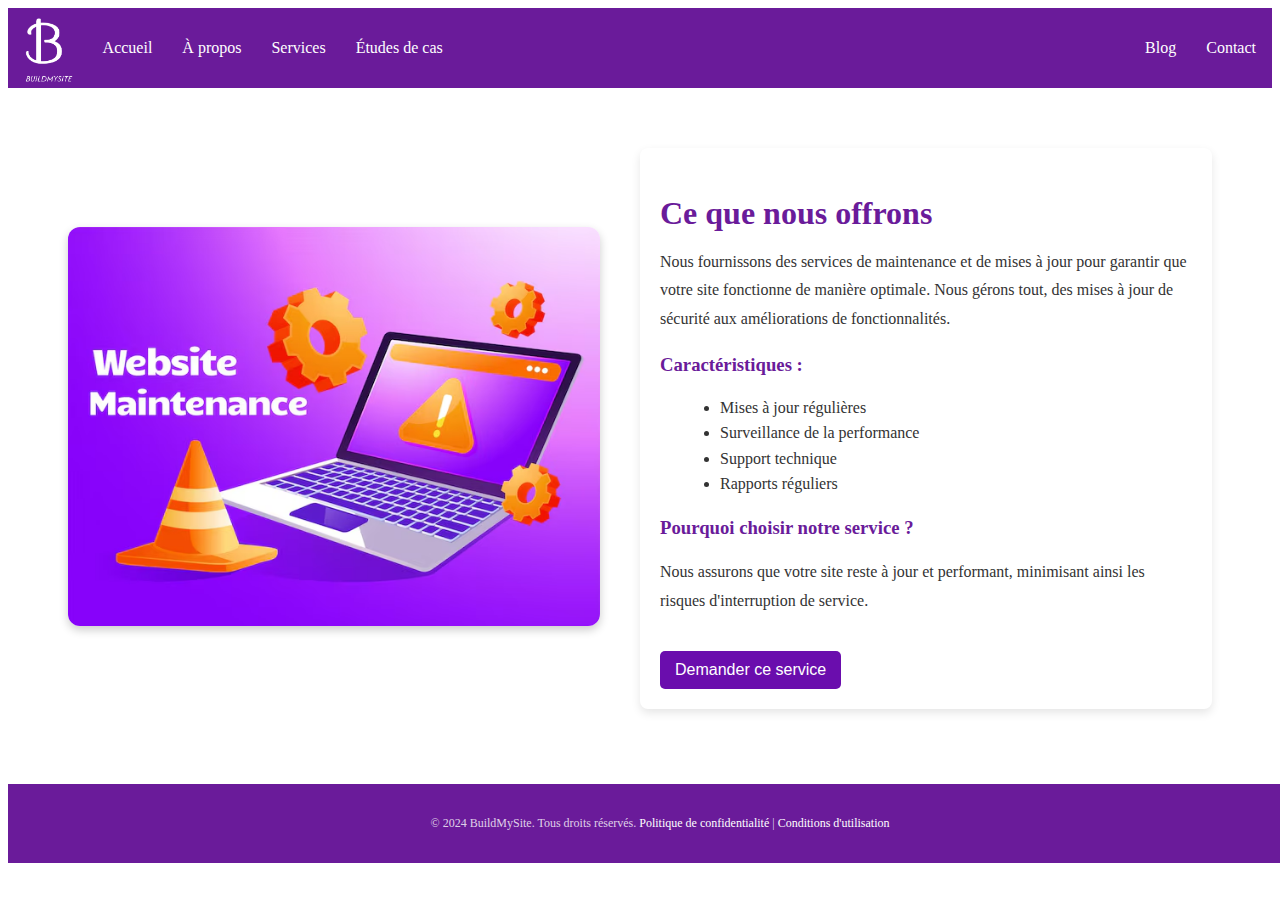
<file: maintenance-updates.html>
<!DOCTYPE html>
<html lang="fr">

<head>
    <meta charset="UTF-8">
    <meta name="viewport" content="width=device-width, initial-scale=1.0">
    <title>À propos - Notre Agence</title>
    <link rel="stylesheet" href="styleServices.css">
</head>

<body>
    <header class="header" id="myHeader">
        <div class="logo">
            <a href="index.html"><img src="logo.png" alt="Logo" height="50"></a>
           
        </div>
        <nav>
            <ul class="left-links">
                <li><a href="index.html">Accueil</a></li>
                <li><a href="about.html">À propos</a></li>
                <li><a href="services.html">Services</a></li>
                <li><a href="case-studies.html">Études de cas</a></li>
                
            </ul>
            <ul class="right-links">
                <li><a href="blog.html">Blog</a></li>
                <li><a href="contact.html">Contact</a></li>
            </ul>
        </nav>
    </header>

   
 

    <main>
        <div class="image-container">
            <img src="maintenance-updates.jpg" alt="Maintenance et Mises à Jour">
        </div>
        <div class="text-container">
            <h2>Ce que nous offrons</h2>
            <p>Nous fournissons des services de maintenance et de mises à jour pour garantir que votre site fonctionne de manière optimale. Nous gérons tout, des mises à jour de sécurité aux améliorations de fonctionnalités.</p>

            <h3>Caractéristiques :</h3>
            <ul>
                <li>Mises à jour régulières</li>
                <li>Surveillance de la performance</li>
                <li>Support technique</li>
                <li>Rapports réguliers</li>
            </ul>

            <h3>Pourquoi choisir notre service ?</h3>
            <p>Nous assurons que votre site reste à jour et performant, minimisant ainsi les risques d'interruption de service.</p>

            <button onclick="location.href='contact.html'">Demander ce service</button>
        </div>
    </main>

    <footer class="legal-section">
        <p>&copy; 2024 BuildMySite. Tous droits réservés. <a href="#privacy-policy">Politique de confidentialité</a> | <a href="#terms">Conditions d'utilisation</a></p>
    </footer>

    <script src="scriptServices.js"></script>
</body>

</html>
</file>
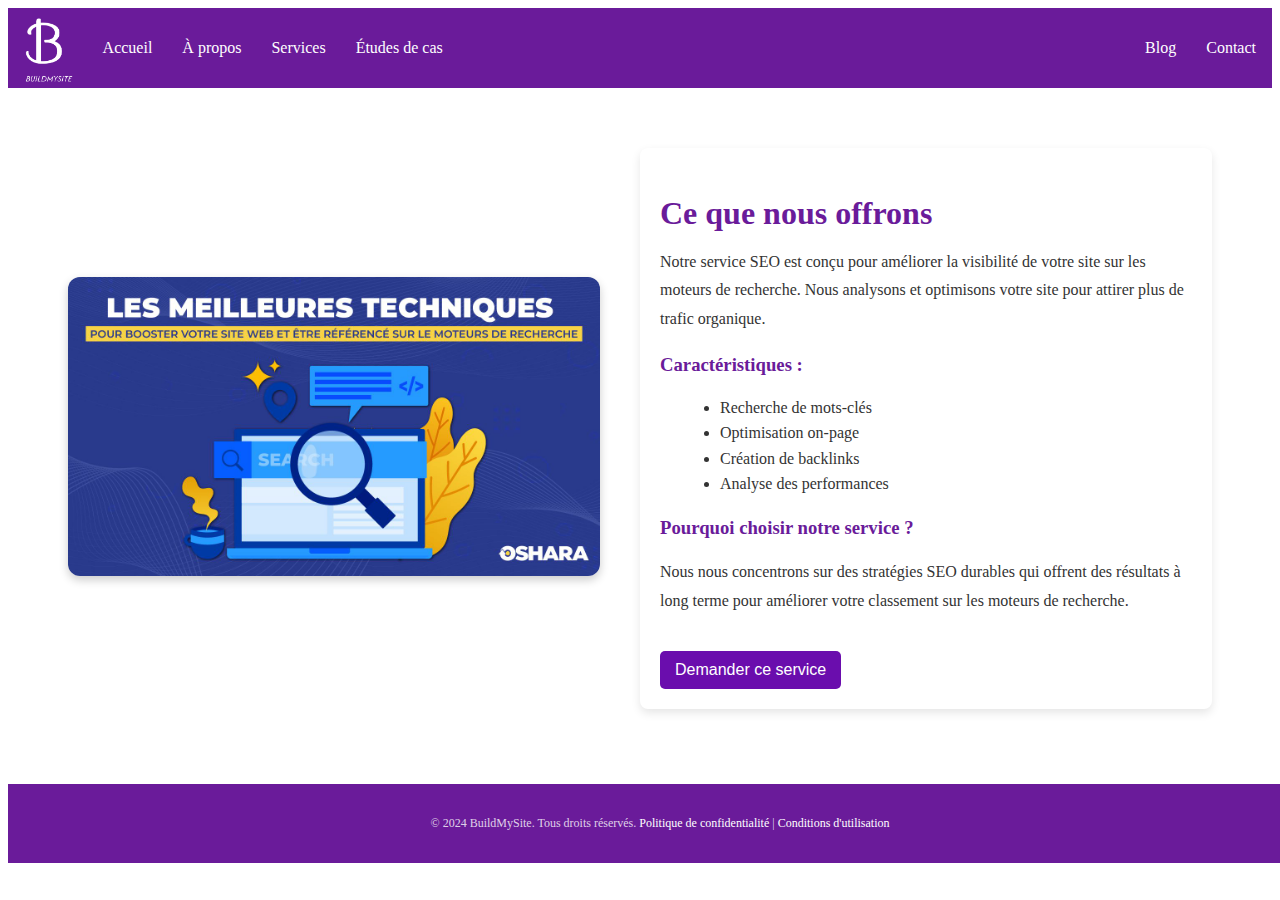
<file: seo.html>
<!DOCTYPE html>
<html lang="fr">

<head>
    <meta charset="UTF-8">
    <meta name="viewport" content="width=device-width, initial-scale=1.0">
    <title>À propos - Notre Agence</title>
    <link rel="stylesheet" href="styleServices.css">
</head>

<body>
   


    <header class="header" id="myHeader">
        <div class="logo">
            <a href="index.html"><img src="logo.png" alt="Logo" height="50"></a>
           
        </div>
        <nav>
            <ul class="left-links">
                <li><a href="index.html">Accueil</a></li>
                <li><a href="about.html">À propos</a></li>
                <li><a href="services.html">Services</a></li>
                <li><a href="case-studies.html">Études de cas</a></li>
                
            </ul>
            <ul class="right-links">
                <li><a href="blog.html">Blog</a></li>
                <li><a href="contact.html">Contact</a></li>
            </ul>
        </nav>
    </header>



    <main>
        
        <div class="image-container">
            <img src="seo.jpg" alt="SEO">
        </div>
        <div class="text-container">
            <h2>Ce que nous offrons</h2>
            <p>Notre service SEO est conçu pour améliorer la visibilité de votre site sur les moteurs de recherche. Nous analysons et optimisons votre site pour attirer plus de trafic organique.</p>

            <h3>Caractéristiques :</h3>
            <ul>
                <li>Recherche de mots-clés</li>
                <li>Optimisation on-page</li>
                <li>Création de backlinks</li>
                <li>Analyse des performances</li>
            </ul>

            <h3>Pourquoi choisir notre service ?</h3>
            <p>Nous nous concentrons sur des stratégies SEO durables qui offrent des résultats à long terme pour améliorer votre classement sur les moteurs de recherche.</p>

            <button onclick="location.href='contact.html'">Demander ce service</button>
        </div>
    </main>

    <footer class="legal-section">
        <p>&copy; 2024 BuildMySite. Tous droits réservés. <a href="#privacy-policy">Politique de confidentialité</a> | <a href="#terms">Conditions d'utilisation</a></p>
    </footer>

    <script src="scriptServices.js"></script>
</body>

</html>
</file>
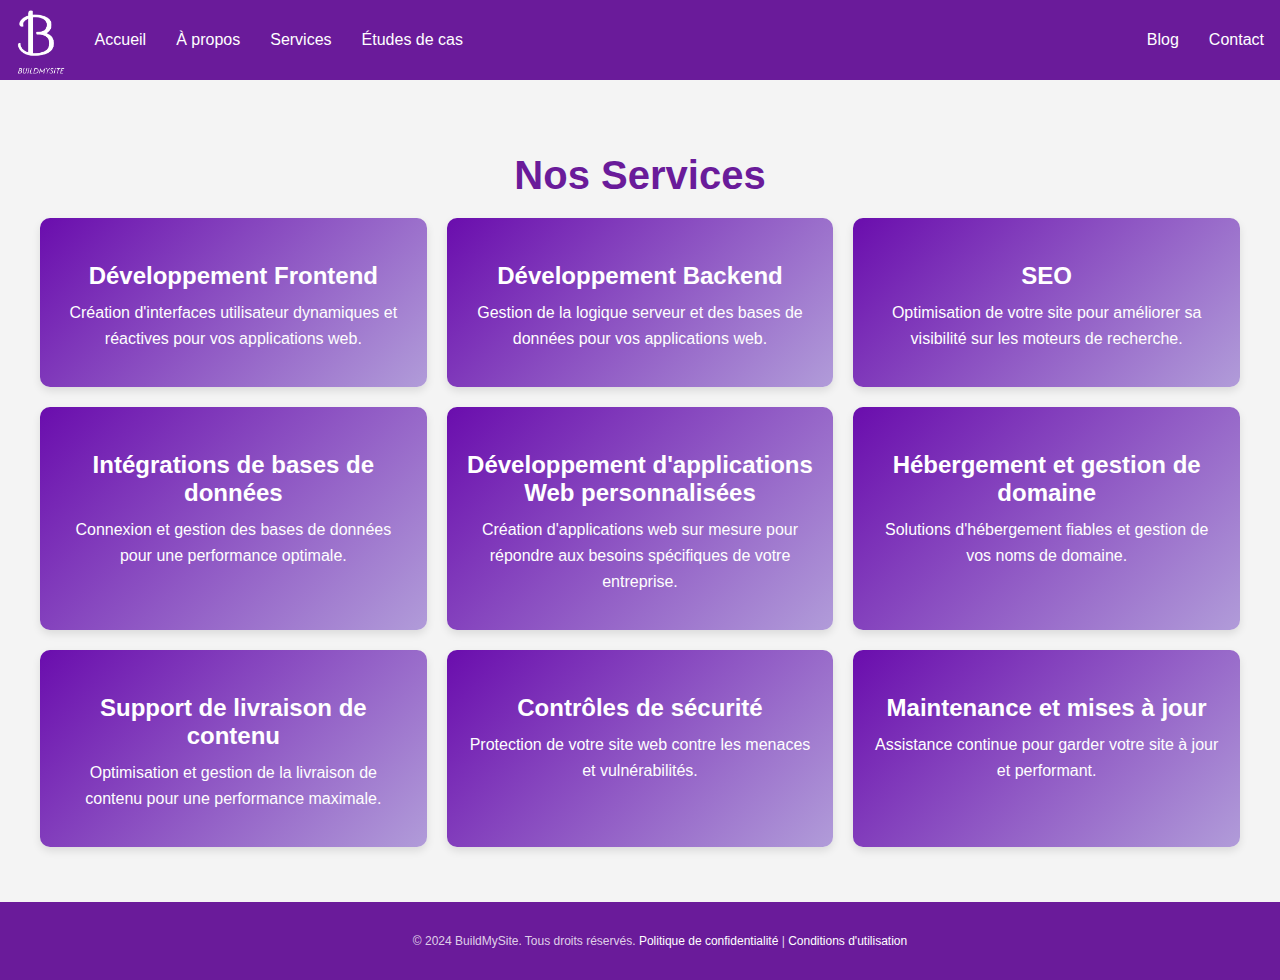
<file: services.html>
<!DOCTYPE html>
<html lang="fr">

<head>
    <meta charset="UTF-8">
    <meta name="viewport" content="width=device-width, initial-scale=1.0">
    <title>Nos Services</title>
    <style>
       
        header {
    background-color: #6a1b9a;
    color: white;
    display: flex;
    justify-content: space-between;
    height: 60PX;
    padding: 10px 16px;
    position: sticky;
    top: 0;
}

.logo img {
   
    height: 65px;
}

nav {
    display: flex;
    width: 100%;
    justify-content: space-between;
    align-items: center;
}

nav ul {
    list-style-type: none;
    margin: 0;
    padding: 0;
    display: flex;
}

nav ul.left-links {
    flex-grow: 1;
}

nav ul.left-links li {
    margin-left: 30px; 
}

nav ul.right-links {
    margin-left: auto; 
}
nav ul.right-links li {
    margin-left: 30px; 
}

nav ul li a {
    color: white;
    text-decoration: none;
}

nav ul li a:hover {
    text-decoration: underline;
}


body {
    font-family: 'Roboto', Arial, sans-serif;
    margin: 0;
    padding: 0;
    background-color: #f4f4f4;
}

main {
    padding: 40px;
    max-width: 1200px;
    margin: auto;
}

h2 {
    text-align: center;
    color: #6a1b9a;
    font-size: 2.5rem;
    margin-bottom: 20px;
}


.services-grid {
    display: grid;
    grid-template-columns: repeat(auto-fit, minmax(300px, 1fr));
    gap: 20px;
}


.service-item {
    background: linear-gradient(135deg, #6a0dad, #b19cd9);
    padding: 20px;
    border-radius: 10px;
    box-shadow: 0 4px 8px rgba(0, 0, 0, 0.1);
    transition: transform 0.3s ease, box-shadow 0.3s ease;
    text-align: center;
}

.service-item:hover {
    transform: scale(1.05);
    box-shadow: 0 8px 16px rgba(0, 0, 0, 0.2);
}


.service-item h3 {
    font-size: 1.5rem;
    color: #fdfdfd;
    margin-bottom: 10px;
}

.service-item a {
    color: #ffffff;
    text-decoration: none;
    font-weight: bold;
}

.service-item a:hover {
    text-decoration: underline;
}

.service-item p {
    color: #fefefe;
    font-size: 1rem;
    line-height: 1.6;
    margin-top: 10px;
}


        footer {
            background-color: #6a1b9a;
            color: white;
            text-align: center;
            padding: 20px;
            position: relative;
            bottom: 0;
            width: 100%;
        }

        .legal-section {
    margin-top: 15px;
    font-size: 12px;
    color: rgba(255, 255, 255, 0.8);
}

.legal-section a {
    color: white;
    text-decoration: none;
}

.legal-section a:hover {
    text-decoration: underline;
}

    </style>
</head>

<body>
    <header class="header" id="myHeader">
        <div class="logo">
            <a href="index.html"><img src="logo.png" alt="Logo" height="50"></a>
           
        </div>
        <nav>
            <ul class="left-links">
                <li><a href="index.html">Accueil</a></li>
                <li><a href="about.html">À propos</a></li>
                <li><a href="services.html">Services</a></li>
                <li><a href="case-studies.html">Études de cas</a></li>
                
            </ul>
            <ul class="right-links">
                <li><a href="blog.html">Blog</a></li>
                <li><a href="contact.html">Contact</a></li>
            </ul>
        </nav>
    </header>

    <main>
        <section>
            <h2>Nos Services</h2>
            <div class="services-grid">
                <div class="service-item">
                    <h3><a href="frontend-development.html">Développement Frontend</a></h3>
                    <p>Création d'interfaces utilisateur dynamiques et réactives pour vos applications web.</p>
                </div>
                <div class="service-item">
                    <h3><a href="backend-development.html">Développement Backend</a></h3>
                    <p>Gestion de la logique serveur et des bases de données pour vos applications web.</p>
                </div>
                <div class="service-item">
                    <h3><a href="seo.html">SEO</a></h3>
                    <p>Optimisation de votre site pour améliorer sa visibilité sur les moteurs de recherche.</p>
                </div>
                <div class="service-item">
                    <h3><a href="database-integrations.html">Intégrations de bases de données</a></h3>
                    <p>Connexion et gestion des bases de données pour une performance optimale.</p>
                </div>
                <div class="service-item">
                    <h3><a href="custom-web-app.html">Développement d'applications Web personnalisées</a></h3>
                    <p>Création d'applications web sur mesure pour répondre aux besoins spécifiques de votre entreprise.</p>
                </div>
                <div class="service-item">
                    <h3><a href="website-hosting.html">Hébergement et gestion de domaine</a></h3>
                    <p>Solutions d'hébergement fiables et gestion de vos noms de domaine.</p>
                </div>
                <div class="service-item">
                    <h3><a href="content-delivery-support.html">Support de livraison de contenu</a></h3>
                    <p>Optimisation et gestion de la livraison de contenu pour une performance maximale.</p>
                </div>
                <div class="service-item">
                    <h3><a href="website-security.html">Contrôles de sécurité</a></h3>
                    <p>Protection de votre site web contre les menaces et vulnérabilités.</p>
                </div>
                <div class="service-item">
                    <h3><a href="maintenance-updates.html">Maintenance et mises à jour</a></h3>
                    <p>Assistance continue pour garder votre site à jour et performant.</p>
                </div>
            </div>
        </section>
    </main>
    

<footer class="legal-section">
    <p>&copy; 2024 BuildMySite. Tous droits réservés. <a href="#privacy-policy">Politique de confidentialité</a> | <a href="#terms">Conditions d'utilisation</a></p>
</footer>

<script>
    document.addEventListener("DOMContentLoaded", () => {
 
    const serviceItems = document.querySelectorAll(".service-item");

    serviceItems.forEach((item) => {
        item.addEventListener("mouseenter", () => {
            item.style.boxShadow = "0 12px 24px rgba(0, 0, 0, 0.3)";
        });

        item.addEventListener("mouseleave", () => {
            item.style.boxShadow = "0 4px 8px rgba(0, 0, 0, 0.1)";
        });
    });

   
    const searchInput = document.querySelector("#search-services");
    if (searchInput) {
        searchInput.addEventListener("input", (e) => {
            const query = e.target.value.toLowerCase();
            serviceItems.forEach((item) => {
                const title = item.querySelector("h3").innerText.toLowerCase();
                if (title.includes(query)) {
                    item.style.display = "block";
                } else {
                    item.style.display = "none";
                }
            });
        });
    }
});

</script>

</body>

</html>
</file>
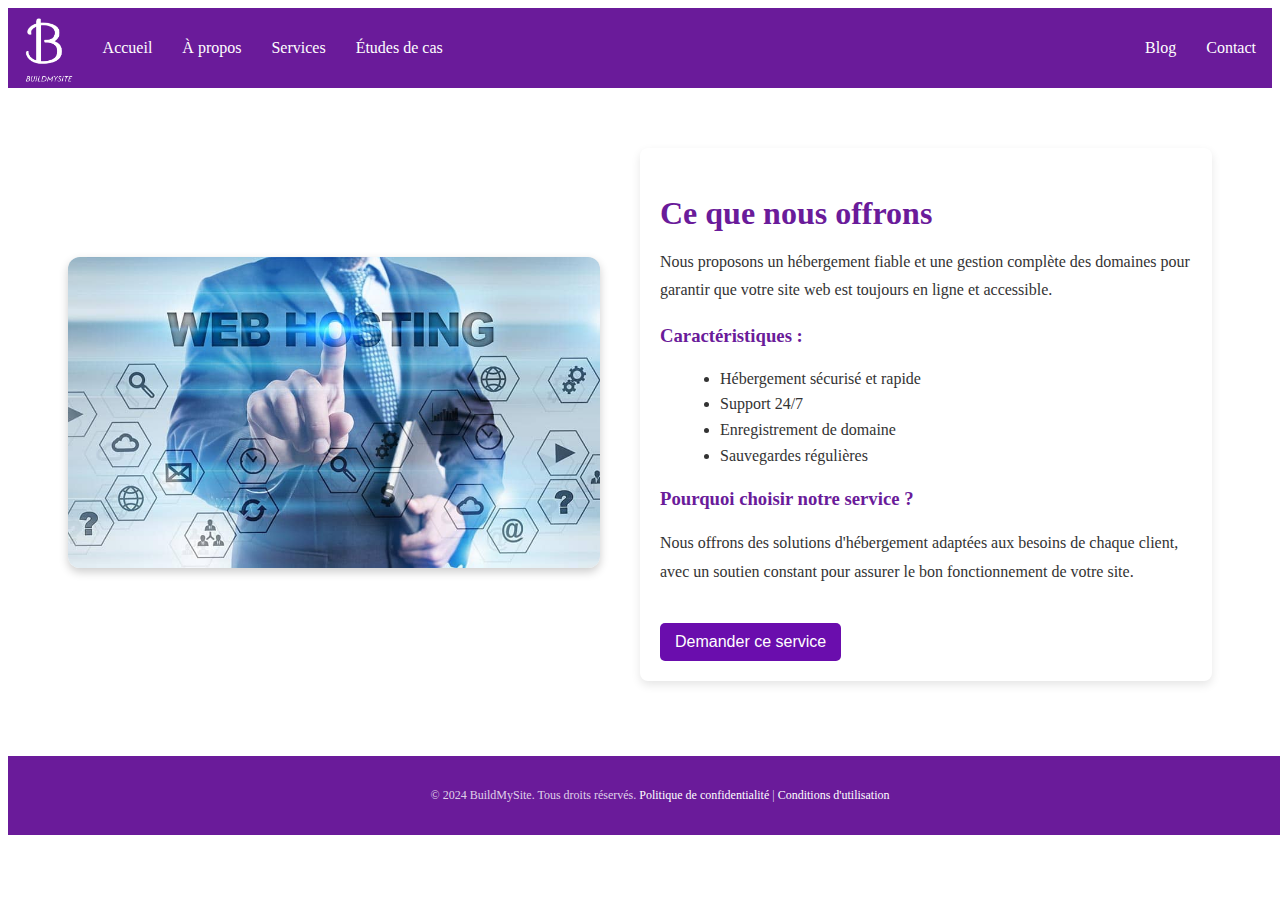
<file: website-hosting.html>
<!DOCTYPE html>
<html lang="fr">

<head>
    <meta charset="UTF-8">
    <meta name="viewport" content="width=device-width, initial-scale=1.0">
    <title>À propos - Notre Agence</title>
    <link rel="stylesheet" href="styleServices.css">
</head>

<body>
    <header class="header" id="myHeader">
        <div class="logo">
            <a href="index.html"><img src="logo.png" alt="Logo" height="50"></a>
           
        </div>
        <nav>
            <ul class="left-links">
                <li><a href="index.html">Accueil</a></li>
                <li><a href="about.html">À propos</a></li>
                <li><a href="services.html">Services</a></li>
                <li><a href="case-studies.html">Études de cas</a></li>
                
            </ul>
            <ul class="right-links">
                <li><a href="blog.html">Blog</a></li>
                <li><a href="contact.html">Contact</a></li>
            </ul>
        </nav>
    </header>

   
  

    <main>
        <div class="image-container">
            <img src="website-hosting.jpg" alt="Hébergement de Site Web et Gestion de Domaine">
        </div>
        <div class="text-container">
            <h2>Ce que nous offrons</h2>
            <p>Nous proposons un hébergement fiable et une gestion complète des domaines pour garantir que votre site web est toujours en ligne et accessible.</p>

            <h3>Caractéristiques :</h3>
            <ul>
                <li>Hébergement sécurisé et rapide</li>
                <li>Support 24/7</li>
                <li>Enregistrement de domaine</li>
                <li>Sauvegardes régulières</li>
            </ul>

            <h3>Pourquoi choisir notre service ?</h3>
            <p>Nous offrons des solutions d'hébergement adaptées aux besoins de chaque client, avec un soutien constant pour assurer le bon fonctionnement de votre site.</p>

            <button onclick="location.href='contact.html'">Demander ce service</button>
        </div>
    </main>

    <footer class="legal-section">
        <p>&copy; 2024 BuildMySite. Tous droits réservés. <a href="#privacy-policy">Politique de confidentialité</a> | <a href="#terms">Conditions d'utilisation</a></p>
    </footer>

    <script src="scriptServices.js"></script>
</body>

</html>
</file>
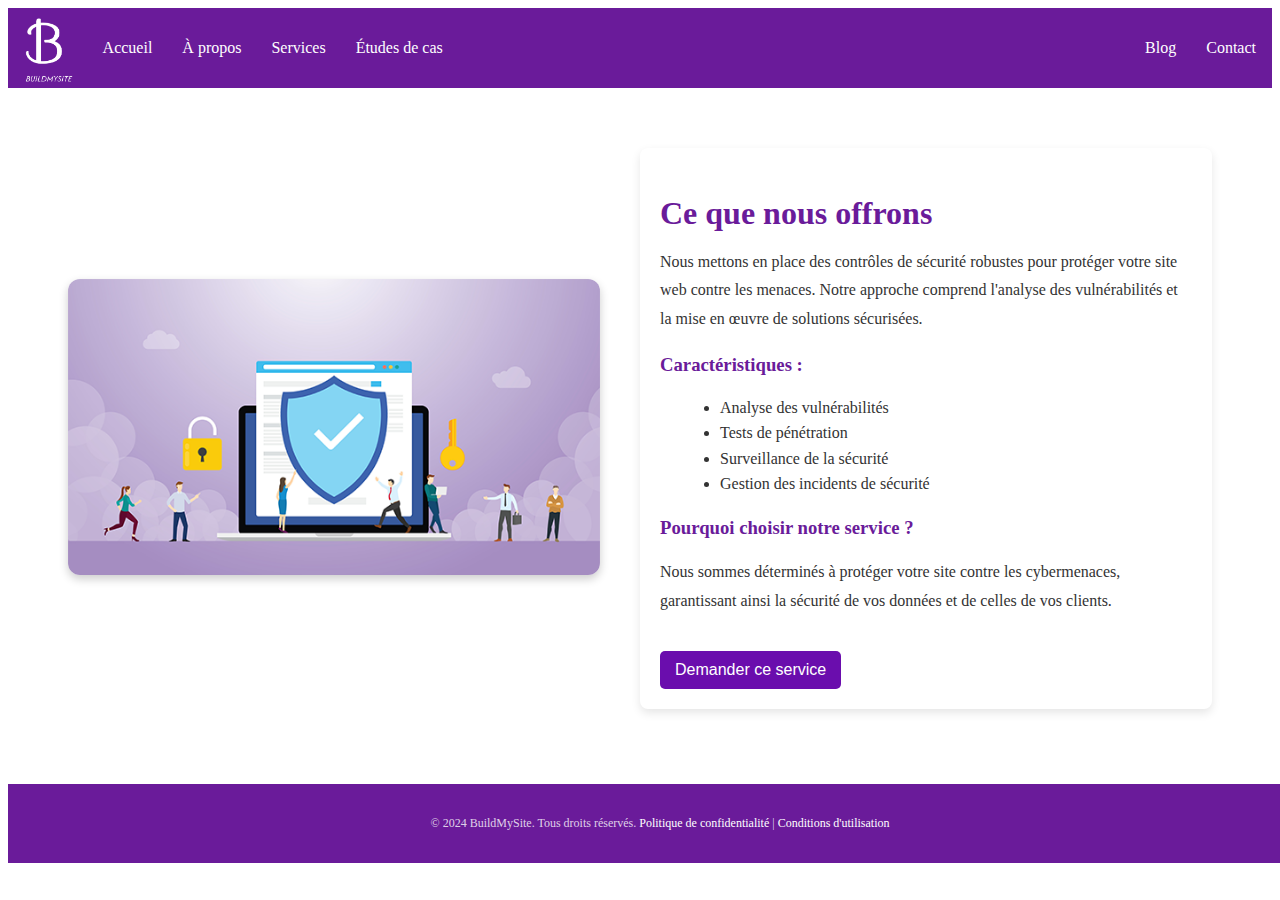
<file: website-security.html>
<!DOCTYPE html>
<html lang="fr">

<head>
    <meta charset="UTF-8">
    <meta name="viewport" content="width=device-width, initial-scale=1.0">
    <title>À propos - Notre Agence</title>
    <link rel="stylesheet" href="styleServices.css">
</head>

<body>
    <header class="header" id="myHeader">
        <div class="logo">
            <a href="index.html"><img src="logo.png" alt="Logo" height="50"></a>
           
        </div>
        <nav>
            <ul class="left-links">
                <li><a href="index.html">Accueil</a></li>
                <li><a href="about.html">À propos</a></li>
                <li><a href="services.html">Services</a></li>
                <li><a href="case-studies.html">Études de cas</a></li>
                
            </ul>
            <ul class="right-links">
                <li><a href="blog.html">Blog</a></li>
                <li><a href="contact.html">Contact</a></li>
            </ul>
        </nav>
    </header>

   


    <main>
        <div class="image-container">
            <img src="website-security.png" alt="Contrôles de Sécurité de Site Web">
        </div>
        <div class="text-container">
           
          
                <h2>Ce que nous offrons</h2>
                <p>Nous mettons en place des contrôles de sécurité robustes pour protéger votre site web contre les menaces. Notre approche comprend l'analyse des vulnérabilités et la mise en œuvre de solutions sécurisées.</p>

                <h3>Caractéristiques :</h3>
                <ul>
                    <li>Analyse des vulnérabilités</li>
                    <li>Tests de pénétration</li>
                    <li>Surveillance de la sécurité</li>
                    <li>Gestion des incidents de sécurité</li>
                </ul>

                <h3>Pourquoi choisir notre service ?</h3>
                <p>Nous sommes déterminés à protéger votre site contre les cybermenaces, garantissant ainsi la sécurité de vos données et de celles de vos clients.</p>

                <button onclick="location.href='contact.html'">Demander ce service</button>
         
        </div>
    </main>

    <footer class="legal-section">
        <p>&copy; 2024 BuildMySite. Tous droits réservés. <a href="#privacy-policy">Politique de confidentialité</a> | <a href="#terms">Conditions d'utilisation</a></p>
    </footer>

    <script src="scriptServices.js"></script>
</body>

</html>
</file>
<file: style.css>
body {
    font-family: Arial, sans-serif;
    margin: 0;
    padding: 0;
    background-color: #f4f4f4;
}

header {
background-color: #6a1b9a;
color: white;
display: flex;
justify-content: space-between;
height: 60PX;
padding: 10px 16px;
position: sticky;
top: 0;
}

.logo img {

height: 65px;
}

nav {
display: flex;
width: 100%;
justify-content: space-between;
align-items: center;
}

nav ul {
list-style-type: none;
margin: 0;
padding: 0;
display: flex;
}

nav ul.left-links {
flex-grow: 1;
}

nav ul.left-links li {
margin-left: 30px; 
}

nav ul.right-links {
margin-left: auto; 
}
nav ul.right-links li {
margin-left: 30px; 
}

nav ul li a {
color: white;
text-decoration: none;
}

nav ul li a:hover {
text-decoration: underline;
}


section {
    padding: 20px;
    text-align: center;
    margin-bottom: 20px;
    transition: background-color 0.5s ease;
}
section:not(.contact-section):not(.legal-section):not(.social-media-section):not(.links-section):not(.about-section):hover {
background-color: #ececec;
}



h1, h2 {
    color: #6a1b9a;
}

table {
    width: 100%;
    margin: auto;
    border-spacing: 10px;
}

td {
    background-color: white;
    border-radius: 8px;
    box-shadow: 0 2px 5px rgba(0, 0, 0, 0.1);
    padding: 20px;
    text-align: left;
    vertical-align: top;
}

td img {
    max-width: 100%;
    border-radius: 5px;
}

button {
    background-color: #6a1b9a;
    color: white;
    border: none;
    border-radius: 5px;
    padding: 10px 20px;
    cursor: pointer;
    margin-top: 10px;
}

button a {
    color: white;
    text-decoration: none;
}



#about-us {
padding: 40px;
background-color: #f9f9f9;
text-align: center;
transition: background-color 0.3s ease;
border-radius: 8px; 
box-shadow: 0 4px 12px rgba(0, 0, 0, 0.1);
}

#about-us:hover {
background-color: #f4f4f4;
}


#about-us h2 {
font-size: 2.8rem;
font-weight: 700;
color: #4b0082;
margin-bottom: 25px;
}

#about-us h3 {
font-size: 1.8rem;
color: #333;
margin-bottom: 15px;
font-weight: 600;
}


#about-us p {
font-size: 1.2rem;
color: #555;
max-width: 700px;
margin: 0 auto 20px auto;
line-height: 1.8;
text-align: center;
}


#about-us button {
padding: 12px 30px;
background-color: #4b0082;
color: white;
border: none;
border-radius: 5px;
cursor: pointer;
font-size: 1.2rem;
font-weight: 600;
text-transform: uppercase;
transition: transform 0.2s ease, background-color 0.3s ease;
box-shadow: 0 4px 8px rgba(0, 0, 0, 0.1);
}

#about-us button:hover {
background-color: #360066;
transform: scale(1.05);
box-shadow: 0 6px 15px rgba(0, 0, 0, 0.15);
}


#about-us button a {
color: white;
text-decoration: none;
}




a:hover {
color: #ff4081;
transition: color 0.3s;
}

button:hover {
background-color: #ff4081;
transform: scale(1.05);
}


.service-grid {
display: grid;
grid-template-columns: repeat(auto-fill, minmax(300px, 1fr));
gap: 20px;
margin-top: 30px;
}

.service-item {
background-color: #fff;
border-radius: 8px;
box-shadow: 0 4px 10px rgba(0, 0, 0, 0.1);
padding: 20px;
text-align: center;
transition: transform 0.3s ease-in-out;
}

.service-item:hover {
transform: translateY(-10px);
}

.service-item h3 {
color: #4b0082;
font-size: 1.6rem;
}

.service-item p {
color: #555;
font-size: 1rem;
margin-bottom: 15px;
}

.service-item button {
padding: 10px 20px;
background-color: #4b0082;
color: white;
border: none;
border-radius: 5px;
cursor: pointer;
text-transform: uppercase;
font-weight: bold;
}

.service-item button a {
color: white;
text-decoration: none;
}


.service-item button:hover {
background-color: #360066;
}


@media (max-width: 768px) {
.service-grid {
grid-template-columns: 1fr;
}
}








footer {
background: linear-gradient(135deg, #6a1b9a, #9c27b0);
color: white;
text-align: center;
padding: 20px 10px;
font-family: 'Roboto', sans-serif;
box-shadow: 0 -2px 5px rgba(0, 0, 0, 0.1);
}

.footer-content {
display: grid;
grid-template-columns: repeat(auto-fit, minmax(200px, 1fr));
gap: 20px;
max-width: 1200px;
margin: 0 auto;
text-align: left;
}


.contact-section, .about-section, .links-section, .social-media-section {
margin: 0 auto;
}

.contact-section h2, .about-section h2, .links-section h2, .social-media-section h2 {
font-size: 16px;
text-transform: uppercase;
margin-bottom: 10px;
color: #ffffff;
}


form {
display: flex;
flex-direction: column;
gap: 8px;
}

form input, form textarea {
padding: 8px;
border-radius: 5px;
border: none;
font-size: 14px;
width: 100%;
box-sizing: border-box;
}

form button {
background-color: #ffffff;
color: #6a1b9a;
padding: 10px;
border: none;
border-radius: 5px;
font-size: 14px;
cursor: pointer;
transition: transform 0.2s, background-color 0.3s;
}

form button:hover {
background-color: #f1f1f1;
transform: scale(1.03);
}


.links-section ul {
list-style: none;
padding: 0;
}

.links-section li {
margin: 5px 0;
}

.links-section a {
color: white;
text-decoration: none;
font-size: 14px;
}

.links-section a:hover {
text-decoration: underline;
}


.social-icons {
display: flex;
gap: 10px;
justify-content: center;
margin-top: 10px;
}

.social-icons a img {
width: 24px;
height: 24px;
transition: transform 0.2s ease;
}

.social-icons a img:hover {
transform: scale(1.2);
}


.legal-section {
margin-top: 15px;
font-size: 12px;
color: rgba(255, 255, 255, 0.8);
}

.legal-section a {
color: white;
text-decoration: none;
}

.legal-section a:hover {
text-decoration: underline;
}


@media (max-width: 768px) {
.footer-content {
grid-template-columns: 1fr;
text-align: center;
}

.social-icons {
justify-content: center;
}
}


.case-studies-section {

color: white;
padding: 40px 20px;
text-align: center;
font-family: 'Arial', sans-serif;
}


.case-studies-section h2 {
font-size: 28px;
margin-bottom: 20px;
text-transform: uppercase;
letter-spacing: 2px;
}


.case-card {
background: linear-gradient(135deg, #6a1b9a, #9c27b0);
max-width: 500px;
margin: 0 auto;

border-radius: 10px;
padding: 20px;
box-shadow: 0 4px 10px rgba(0, 0, 0, 0.2);
transition: transform 0.3s ease, box-shadow 0.3s ease;
}

.case-card:hover {
transform: translateY(-10px);
box-shadow: 0 8px 20px rgba(0, 0, 0, 0.3);
}


.btn {
display: inline-block;
background-color: #ffffff;
color: #6a1b9a;
text-decoration: none;
padding: 10px 20px;
border-radius: 5px;
font-size: 16px;
font-weight: bold;
margin-top: 15px;
transition: background-color 0.3s, transform 0.3s;
}


.btn:hover {
background-color: #ececec;
color: #9c27b0;
transform: scale(1.1);
}


.case-card p {
font-size: 16px;
margin: 15px 0;
line-height: 1.5;
}





.blog-section {

color: white;
padding: 40px 20px;
text-align: center;
}


.blog-card {
max-width: 500px;
margin: 0 auto;
background: linear-gradient(135deg, #6a0dad, #b19cd9);
border-radius: 10px;
padding: 20px;
box-shadow: 0 4px 10px rgba(0, 0, 0, 0.2);
transition: transform 0.3s ease, box-shadow 0.3s ease;
}

.blog-card:hover {
transform: translateY(-10px);
box-shadow: 0 8px 20px rgba(0, 0, 0, 0.3);
}

.blog-section .btn {
background-color: #ffffff; 
color: #6a0dad; 
text-decoration: none;
padding: 10px 15px;
border-radius: 5px;
font-size: 14px;
font-weight: bold;
display: inline-block;
transition: background-color 0.3s ease, color 0.3s ease;
}

.blog-section .btn:hover {
background-color: #b19cd9; 
color: white;
}

.user-card {
    max-width: 400px;
    margin: 20px auto;
    padding: 20px;
    background-color: #ffffff;
    border-radius: 10px;
    box-shadow: 0px 4px 10px rgba(0, 0, 0, 0.1);
    text-align: center;
}

.user-card input {
    width: 100%;
    padding: 10px;
    margin: 10px 0;
    border: 1px solid #ccc;
    border-radius: 5px;
    font-size: 16px;
}

.user-card button {
    padding: 10px 20px;
    font-size: 16px;
    border: none;
    border-radius: 5px;
    cursor: pointer;
    color: #b59dca;
}

.user-card button:hover {
    background-color: #b59dca;
}
</file>
<file: styleServices.css>
header {
   background-color: #6a1b9a;
   color: white;
   display: flex;
   justify-content: space-between;
   height: 60PX;
   padding: 10px 16px;
  
   top: 0;
}

.logo img {
  
   height: 65px;
}

nav {
   display: flex;
   width: 100%;
   justify-content: space-between;
   align-items: center;
}

nav ul {
   list-style-type: none;
   margin: 0;
   padding: 0;
   display: flex;
}

nav ul.left-links {
   flex-grow: 1;
}

nav ul.left-links li {
   margin-left: 30px; 
}

nav ul.right-links {
   margin-left: auto; 
}
nav ul.right-links li {
   margin-left: 30px; 
}

nav ul li a {
   color: white;
   text-decoration: none;
}

nav ul li a:hover {
   text-decoration: underline;
}
/* Main Container */
main {
   padding: 40px;
   display: flex;
   align-items: center;
   justify-content: space-between;
   flex-wrap: wrap;
}

/* Image Container */
.image-container {
   flex: 1;
   max-width: 45%;
   margin: 20px;
   opacity: 0;
   transform: translateX(-50px);
   transition: all 0.6s ease-in-out;
}

.image-container img {
   width: 100%;
   border-radius: 12px;
   box-shadow: 0 4px 10px rgba(0, 0, 0, 0.2);
   transition: transform 0.3s ease, box-shadow 0.3s ease;
}

.image-container img:hover {
   transform: scale(1.05);
   box-shadow: 0 6px 15px rgba(0, 0, 0, 0.3);
}

/* Text Container */
.text-container {
   flex: 1;
   max-width: 50%;
   margin: 20px;
   padding: 20px;
   background: white;
   border-radius: 8px;
   box-shadow: 0 4px 10px rgba(0, 0, 0, 0.1);
   opacity: 0;
   transform: translateX(50px);
   transition: all 0.6s ease-in-out;
}

.text-container:hover {
   transform: translateY(-5px);
   box-shadow: 0 6px 15px rgba(0, 0, 0, 0.2);
}

.text-container h2 {
   color: #6a1b9a;
   font-size: 2rem;
   margin-bottom: 10px;
}

.text-container h3 {
   color: #6a1b9a;
   margin-top: 20px;
}

.text-container p {
   line-height: 1.8;
   color: #333;
}

.text-container ul {
   margin-left: 20px;
   list-style-type: disc;
   color: #333;
   line-height: 1.6;
}

/* Button */
button {
   display: inline-block;
   margin-top: 20px;
   background-color: #6a1b9a;
   color: white;
   font-size: 1rem;
   padding: 10px 20px;
   border: none;
   border-radius: 5px;
   cursor: pointer;
   transition: background-color 0.3s ease, transform 0.3s ease;
}

button:hover {
   background-color: #5b137e;
   transform: translateY(-3px);
}


       footer {
           background-color: #6a1b9a;
           color: white;
           text-align: center;
           padding: 20px;
           position: relative;
           bottom: 0;
           width: 100%;
       }

       button {
           background-color: #6a0dad;
           color: white;
           padding: 10px 15px;
           border: none;
           border-radius: 5px;
           cursor: pointer;
           margin-top: 20px;
       }

       button:hover {
           background-color: #5b137e;
       }
       footer {
           background-color: #6a1b9a;
           color: white;
           text-align: center;
           padding: 20px;
           position: relative;
           bottom: 0;
           width: 100%;
       }

       .legal-section {
   margin-top: 15px;
   font-size: 12px;
   color: rgba(255, 255, 255, 0.8);
}

.legal-section a {
   color: white;
   text-decoration: none;
}

.legal-section a:hover {
   text-decoration: underline;
}
</file>
